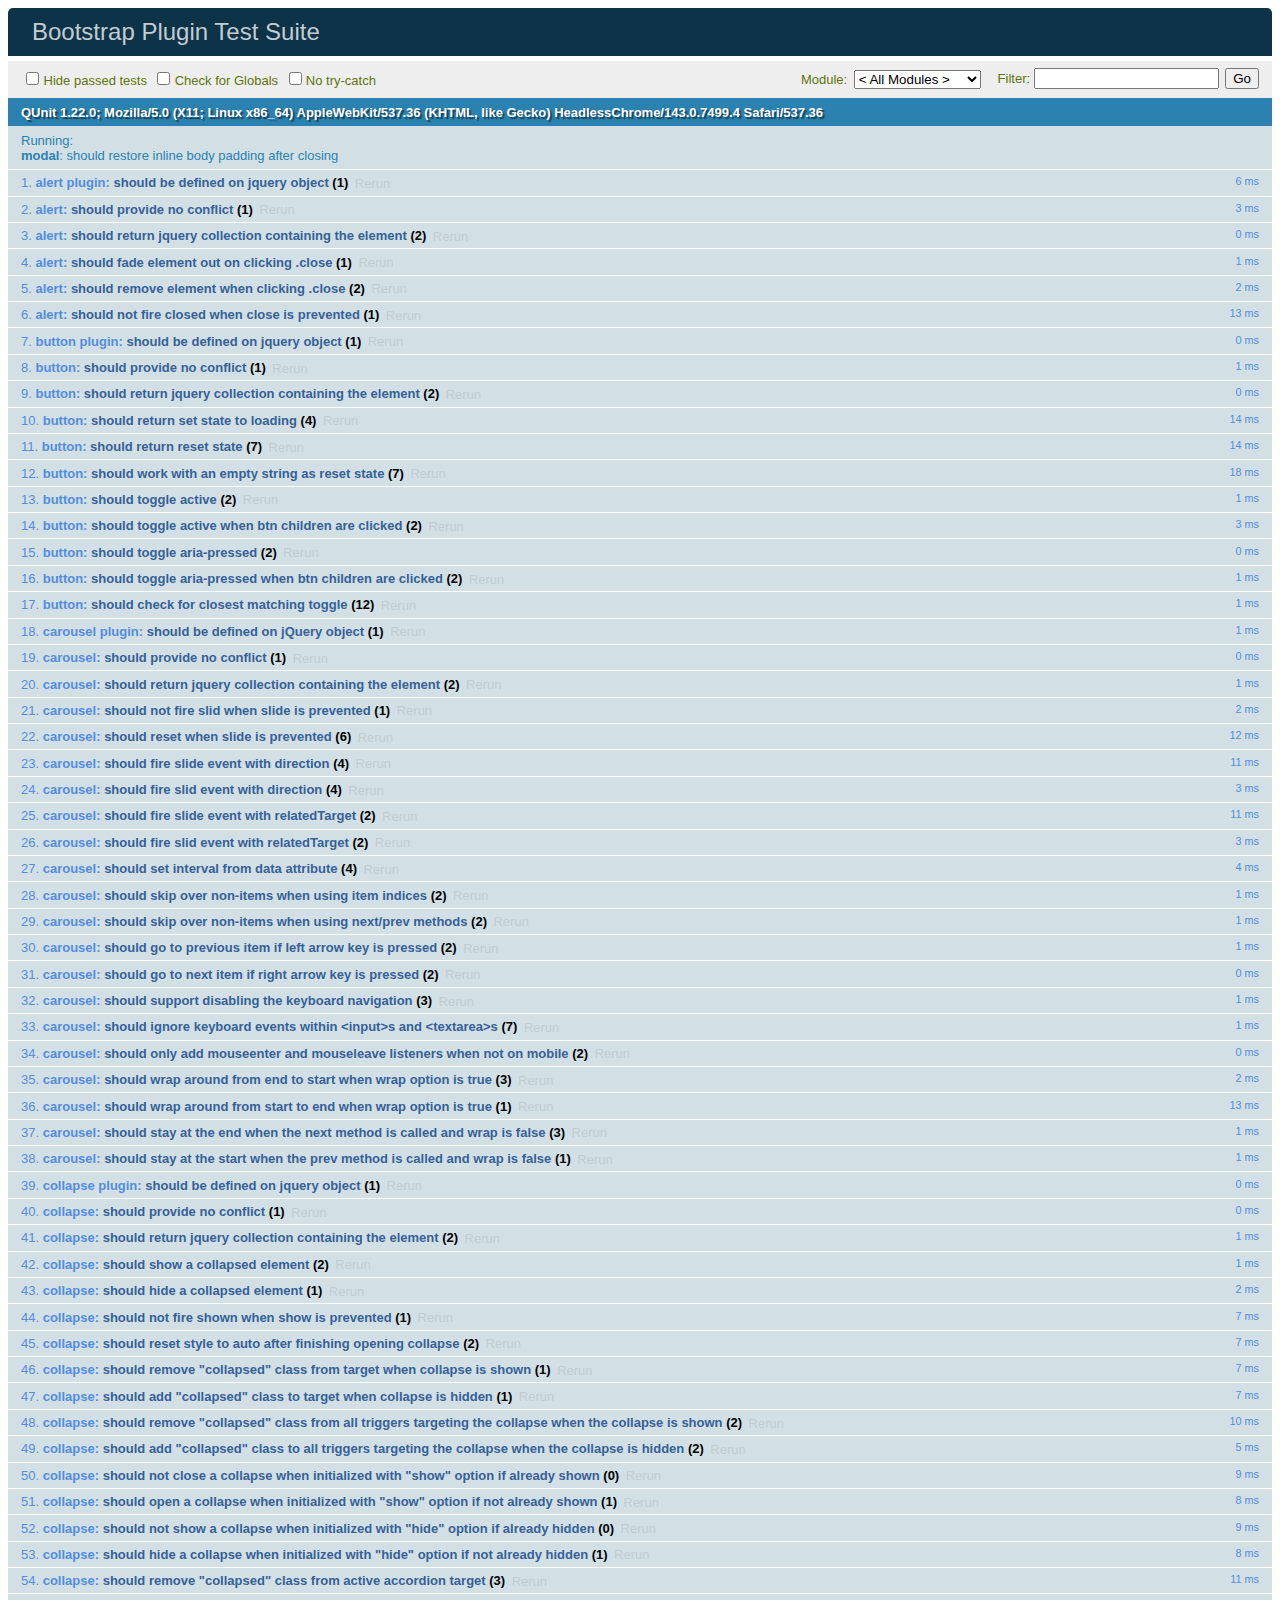
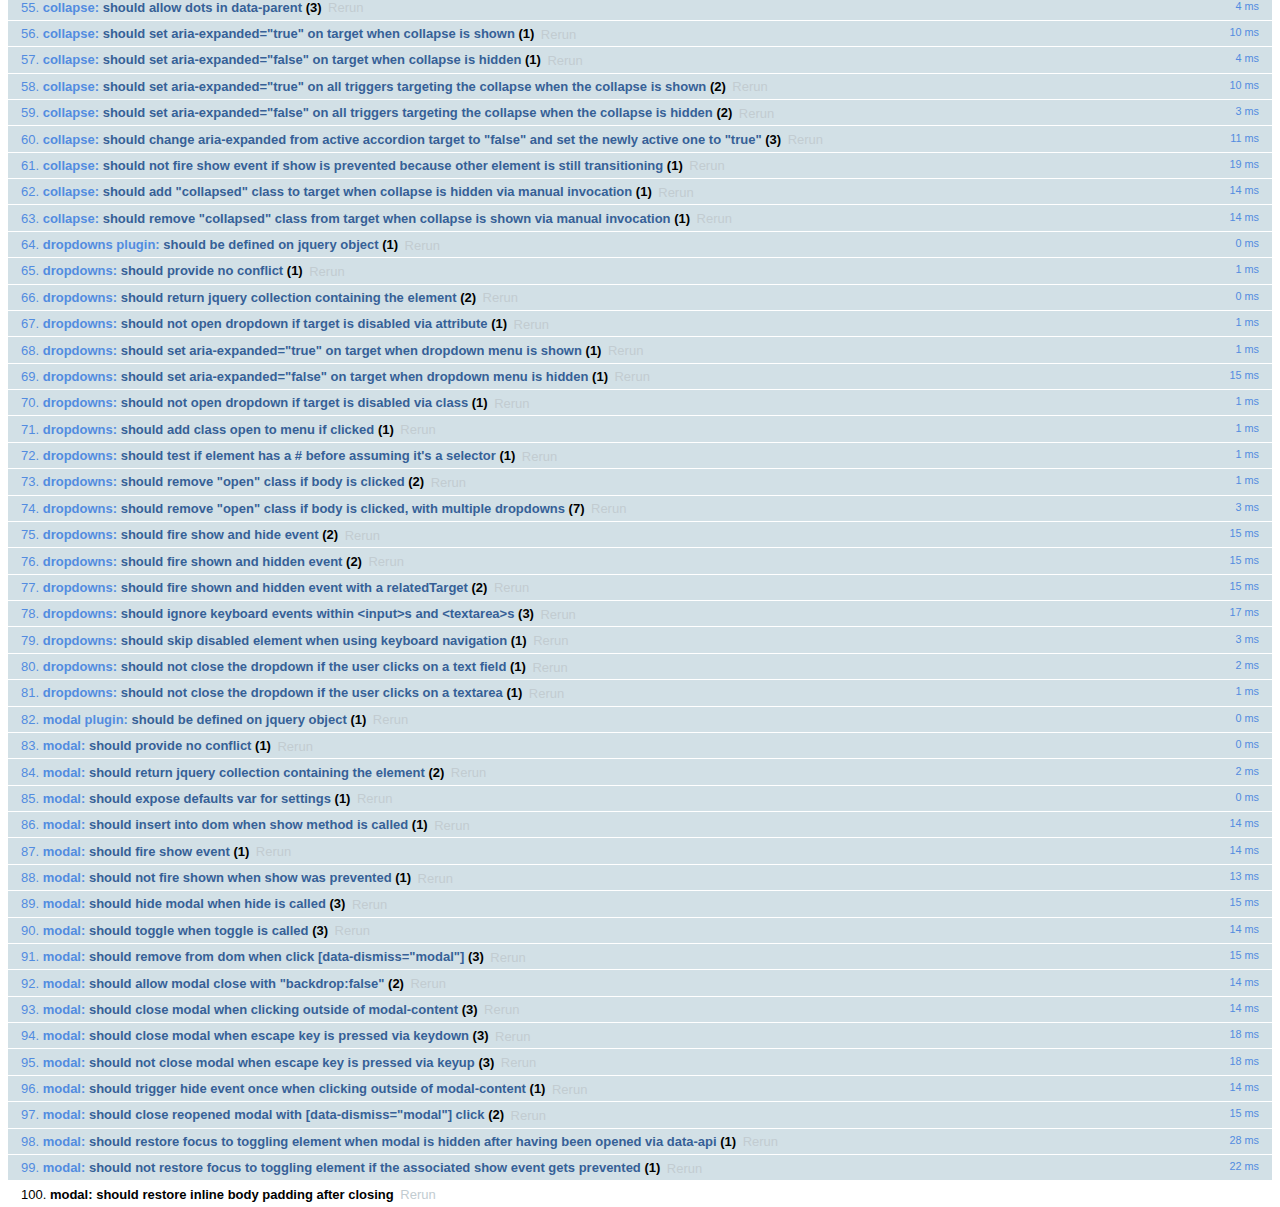
<file: root/bootstrap_2/js/tests/index.html>
<!DOCTYPE html>
<html>
  <head>
    <meta charset="utf-8">
    <title>Bootstrap Plugin Test Suite</title>
    <meta name="viewport" content="width=device-width, initial-scale=1">

    <!-- jQuery -->
    <script src="vendor/jquery.min.js"></script>
    <script>
      // Disable jQuery event aliases to ensure we don't accidentally use any of them
      (function () {
        var eventAliases = [
          'blur',
          'focus',
          'focusin',
          'focusout',
          'load',
          'resize',
          'scroll',
          'unload',
          'click',
          'dblclick',
          'mousedown',
          'mouseup',
          'mousemove',
          'mouseover',
          'mouseout',
          'mouseenter',
          'mouseleave',
          'change',
          'select',
          'submit',
          'keydown',
          'keypress',
          'keyup',
          'error',
          'contextmenu',
          'hover',
          'bind',
          'unbind',
          'delegate',
          'undelegate'
        ]
        for (var i = 0; i < eventAliases.length; i++) {
          var eventAlias = eventAliases[i]
          $.fn[eventAlias] = function () {
            throw new Error('Using the ".' + eventAlias + '()" method is not allowed, so that Bootstrap can be compatible with custom jQuery builds which exclude the "event aliases" module that defines said method. See https://github.com/twbs/bootstrap/blob/master/CONTRIBUTING.md#js')
          }
        }
      })()
    </script>

    <!-- QUnit -->
    <link rel="stylesheet" href="vendor/qunit.css" media="screen">
    <script src="vendor/qunit.js"></script>
    <script>
      // See https://github.com/axemclion/grunt-saucelabs#test-result-details-with-qunit
      var log = []
      // Require assert.expect in each test
      QUnit.config.requireExpects = true
      QUnit.done(function (testResults) {
        var tests = []
        for (var i = 0, len = log.length; i < len; i++) {
          var details = log[i]
          tests.push({
            name: details.name,
            result: details.result,
            expected: details.expected,
            actual: details.actual,
            source: details.source
          })
        }
        testResults.tests = tests

        window.global_test_results = testResults
      })

      QUnit.testStart(function (testDetails) {
        $(window).scrollTop(0)
        QUnit.log(function (details) {
          if (!details.result) {
            details.name = testDetails.name
            log.push(details)
          }
        })
      })

      // Cleanup
      QUnit.testDone(function () {
        $('#qunit-fixture').empty()
        $('#modal-test, .modal-backdrop').remove()
      })

      // Display fixture on-screen on iOS to avoid false positives
      if (/iPhone|iPad|iPod/.test(navigator.userAgent)) {
        QUnit.begin(function() {
          $('#qunit-fixture').css({ top: 0, left: 0 })
        })

        QUnit.done(function () {
          $('#qunit-fixture').css({ top: '', left: '' })
        })
      }

      // Disable deprecated global QUnit method aliases in preparation for QUnit v2
      (function () {
        var methodNames = [
          'async',
          'asyncTest',
          'deepEqual',
          'equal',
          'expect',
          'module',
          'notDeepEqual',
          'notEqual',
          'notPropEqual',
          'notStrictEqual',
          'ok',
          'propEqual',
          'push',
          'start',
          'stop',
          'strictEqual',
          'test',
          'throws'
        ];
        for (var i = 0; i < methodNames.length; i++) {
          var methodName = methodNames[i];
          window[methodName] = undefined;
        }
      })();
    </script>

    <!-- Plugin sources -->
    <script>$.support.transition = false</script>
    <script src="../../js/alert.js"></script>
    <script src="../../js/button.js"></script>
    <script src="../../js/carousel.js"></script>
    <script src="../../js/collapse.js"></script>
    <script src="../../js/dropdown.js"></script>
    <script src="../../js/modal.js"></script>
    <script src="../../js/scrollspy.js"></script>
    <script src="../../js/tab.js"></script>
    <script src="../../js/tooltip.js"></script>
    <script src="../../js/popover.js"></script>
    <script src="../../js/affix.js"></script>

    <!-- Unit tests -->
    <script src="unit/alert.js"></script>
    <script src="unit/button.js"></script>
    <script src="unit/carousel.js"></script>
    <script src="unit/collapse.js"></script>
    <script src="unit/dropdown.js"></script>
    <script src="unit/modal.js"></script>
    <script src="unit/scrollspy.js"></script>
    <script src="unit/tab.js"></script>
    <script src="unit/tooltip.js"></script>
    <script src="unit/popover.js"></script>
    <script src="unit/affix.js"></script>

  </head>
  <body>
    <div id="qunit-container">
      <div id="qunit"></div>
      <div id="qunit-fixture"></div>
    </div>
  </body>
</html>
</file>
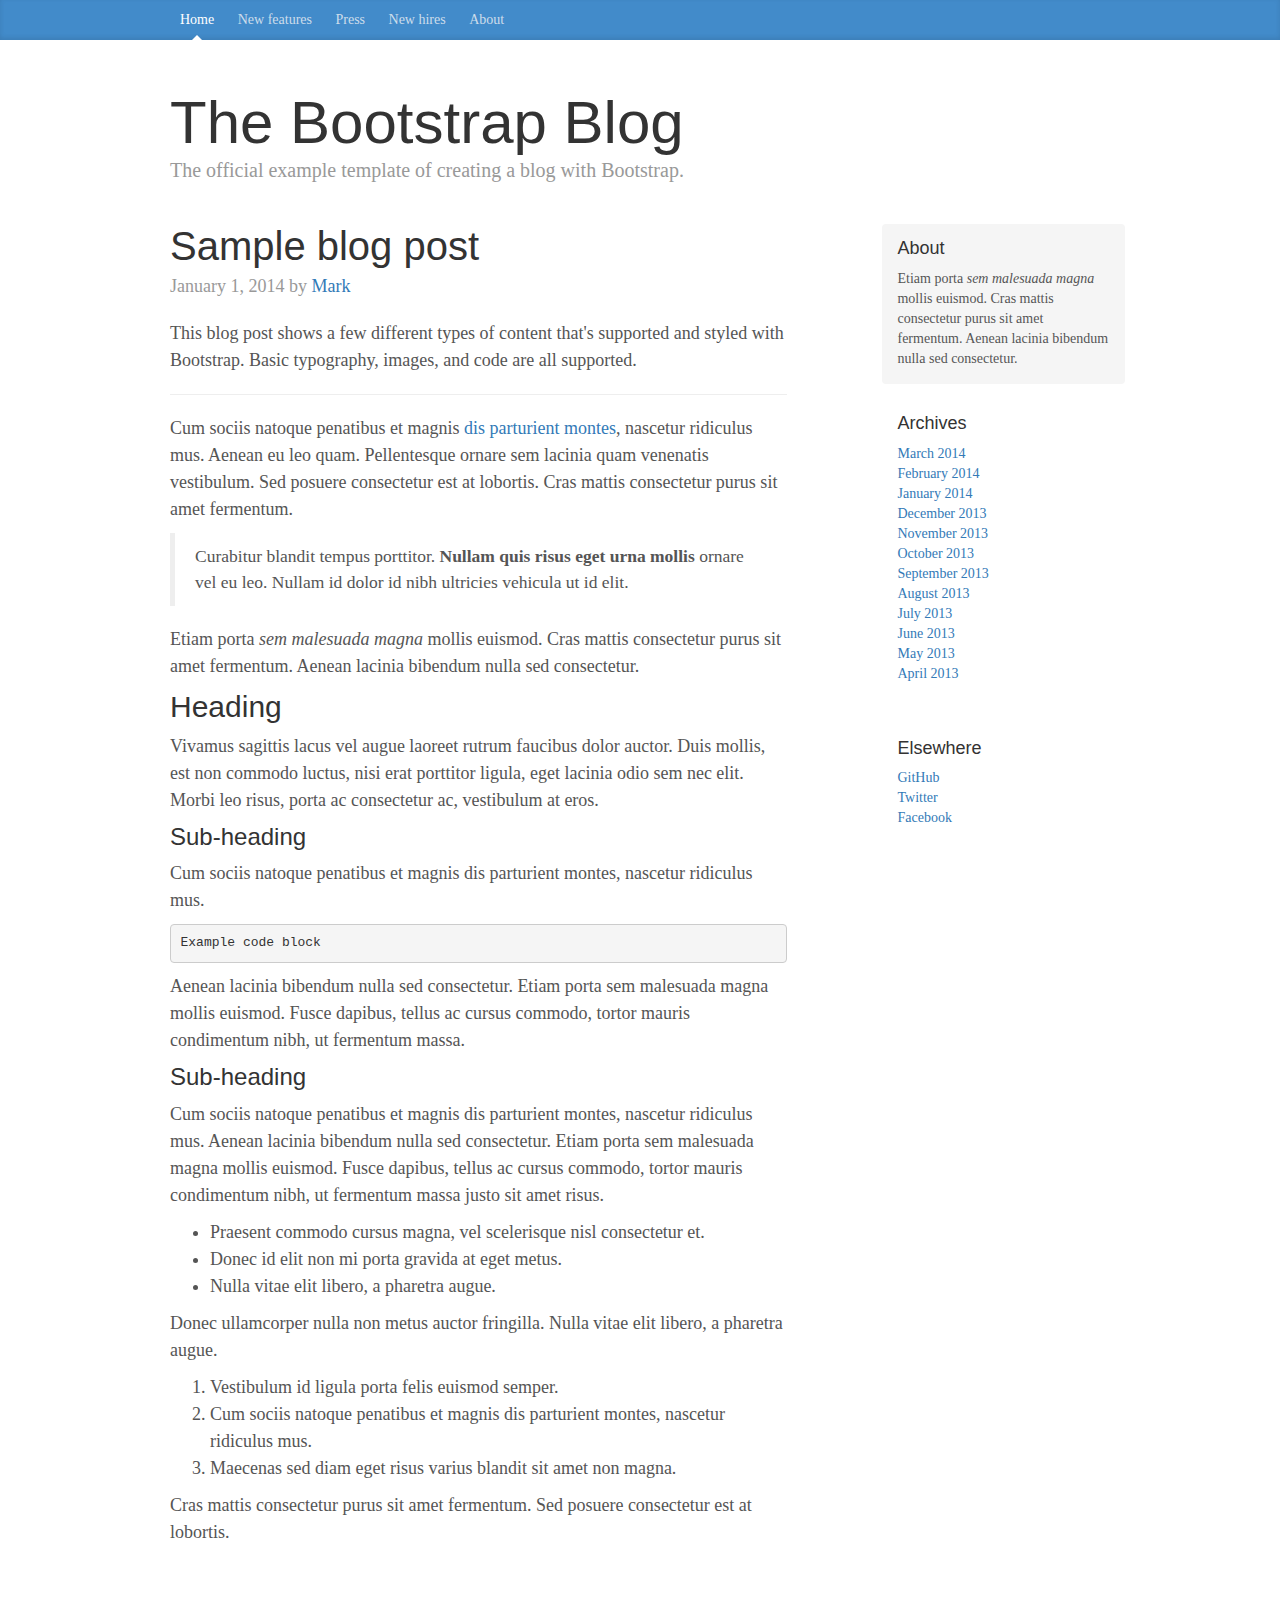
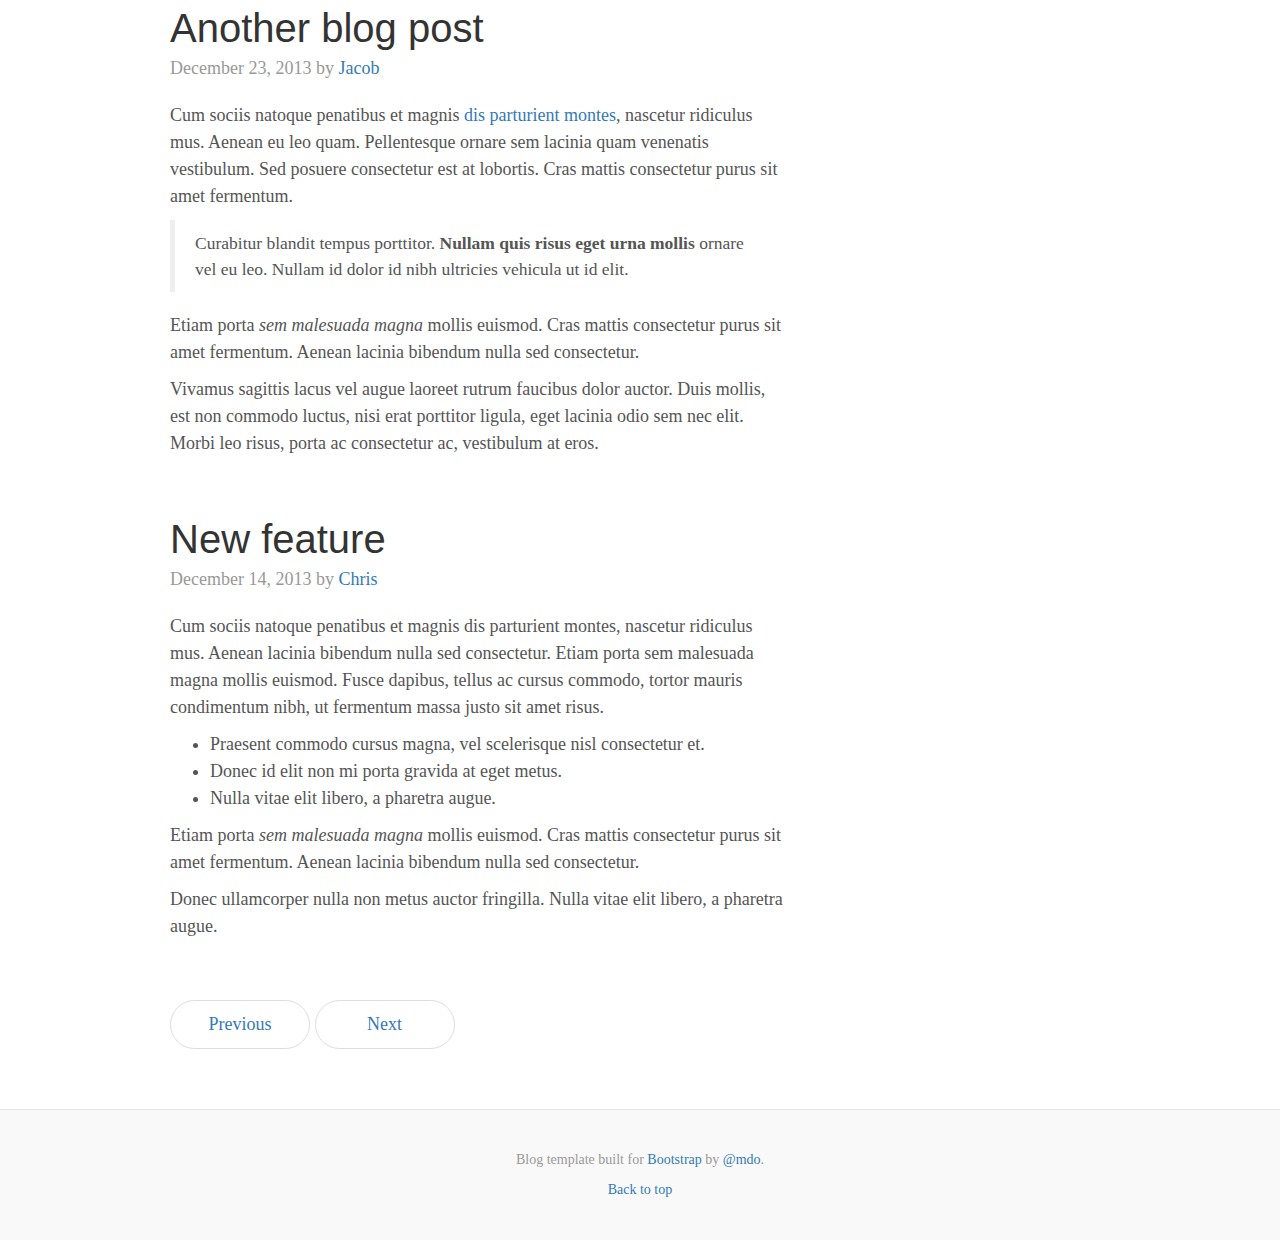
<file: root/bootstrap_2/docs/examples/blog/index.html>
<!DOCTYPE html>
<html lang="en">
  <head>
    <meta charset="utf-8">
    <meta http-equiv="X-UA-Compatible" content="IE=edge">
    <meta name="viewport" content="width=device-width, initial-scale=1">
    <!-- The above 3 meta tags *must* come first in the head; any other head content must come *after* these tags -->
    <meta name="description" content="">
    <meta name="author" content="">
    <link rel="icon" href="../../favicon.ico">

    <title>Blog Template for Bootstrap</title>

    <!-- Bootstrap core CSS -->
    <link href="../../dist/css/bootstrap.min.css" rel="stylesheet">

    <!-- IE10 viewport hack for Surface/desktop Windows 8 bug -->
    <link href="../../assets/css/ie10-viewport-bug-workaround.css" rel="stylesheet">

    <!-- Custom styles for this template -->
    <link href="blog.css" rel="stylesheet">

    <!-- Just for debugging purposes. Don't actually copy these 2 lines! -->
    <!--[if lt IE 9]><script src="../../assets/js/ie8-responsive-file-warning.js"></script><![endif]-->
    <script src="../../assets/js/ie-emulation-modes-warning.js"></script>

    <!-- HTML5 shim and Respond.js for IE8 support of HTML5 elements and media queries -->
    <!--[if lt IE 9]>
      <script src="https://oss.maxcdn.com/html5shiv/3.7.3/html5shiv.min.js"></script>
      <script src="https://oss.maxcdn.com/respond/1.4.2/respond.min.js"></script>
    <![endif]-->
  </head>

  <body>

    <div class="blog-masthead">
      <div class="container">
        <nav class="blog-nav">
          <a class="blog-nav-item active" href="#">Home</a>
          <a class="blog-nav-item" href="#">New features</a>
          <a class="blog-nav-item" href="#">Press</a>
          <a class="blog-nav-item" href="#">New hires</a>
          <a class="blog-nav-item" href="#">About</a>
        </nav>
      </div>
    </div>

    <div class="container">

      <div class="blog-header">
        <h1 class="blog-title">The Bootstrap Blog</h1>
        <p class="lead blog-description">The official example template of creating a blog with Bootstrap.</p>
      </div>

      <div class="row">

        <div class="col-sm-8 blog-main">

          <div class="blog-post">
            <h2 class="blog-post-title">Sample blog post</h2>
            <p class="blog-post-meta">January 1, 2014 by <a href="#">Mark</a></p>

            <p>This blog post shows a few different types of content that's supported and styled with Bootstrap. Basic typography, images, and code are all supported.</p>
            <hr>
            <p>Cum sociis natoque penatibus et magnis <a href="#">dis parturient montes</a>, nascetur ridiculus mus. Aenean eu leo quam. Pellentesque ornare sem lacinia quam venenatis vestibulum. Sed posuere consectetur est at lobortis. Cras mattis consectetur purus sit amet fermentum.</p>
            <blockquote>
              <p>Curabitur blandit tempus porttitor. <strong>Nullam quis risus eget urna mollis</strong> ornare vel eu leo. Nullam id dolor id nibh ultricies vehicula ut id elit.</p>
            </blockquote>
            <p>Etiam porta <em>sem malesuada magna</em> mollis euismod. Cras mattis consectetur purus sit amet fermentum. Aenean lacinia bibendum nulla sed consectetur.</p>
            <h2>Heading</h2>
            <p>Vivamus sagittis lacus vel augue laoreet rutrum faucibus dolor auctor. Duis mollis, est non commodo luctus, nisi erat porttitor ligula, eget lacinia odio sem nec elit. Morbi leo risus, porta ac consectetur ac, vestibulum at eros.</p>
            <h3>Sub-heading</h3>
            <p>Cum sociis natoque penatibus et magnis dis parturient montes, nascetur ridiculus mus.</p>
            <pre><code>Example code block</code></pre>
            <p>Aenean lacinia bibendum nulla sed consectetur. Etiam porta sem malesuada magna mollis euismod. Fusce dapibus, tellus ac cursus commodo, tortor mauris condimentum nibh, ut fermentum massa.</p>
            <h3>Sub-heading</h3>
            <p>Cum sociis natoque penatibus et magnis dis parturient montes, nascetur ridiculus mus. Aenean lacinia bibendum nulla sed consectetur. Etiam porta sem malesuada magna mollis euismod. Fusce dapibus, tellus ac cursus commodo, tortor mauris condimentum nibh, ut fermentum massa justo sit amet risus.</p>
            <ul>
              <li>Praesent commodo cursus magna, vel scelerisque nisl consectetur et.</li>
              <li>Donec id elit non mi porta gravida at eget metus.</li>
              <li>Nulla vitae elit libero, a pharetra augue.</li>
            </ul>
            <p>Donec ullamcorper nulla non metus auctor fringilla. Nulla vitae elit libero, a pharetra augue.</p>
            <ol>
              <li>Vestibulum id ligula porta felis euismod semper.</li>
              <li>Cum sociis natoque penatibus et magnis dis parturient montes, nascetur ridiculus mus.</li>
              <li>Maecenas sed diam eget risus varius blandit sit amet non magna.</li>
            </ol>
            <p>Cras mattis consectetur purus sit amet fermentum. Sed posuere consectetur est at lobortis.</p>
          </div><!-- /.blog-post -->

          <div class="blog-post">
            <h2 class="blog-post-title">Another blog post</h2>
            <p class="blog-post-meta">December 23, 2013 by <a href="#">Jacob</a></p>

            <p>Cum sociis natoque penatibus et magnis <a href="#">dis parturient montes</a>, nascetur ridiculus mus. Aenean eu leo quam. Pellentesque ornare sem lacinia quam venenatis vestibulum. Sed posuere consectetur est at lobortis. Cras mattis consectetur purus sit amet fermentum.</p>
            <blockquote>
              <p>Curabitur blandit tempus porttitor. <strong>Nullam quis risus eget urna mollis</strong> ornare vel eu leo. Nullam id dolor id nibh ultricies vehicula ut id elit.</p>
            </blockquote>
            <p>Etiam porta <em>sem malesuada magna</em> mollis euismod. Cras mattis consectetur purus sit amet fermentum. Aenean lacinia bibendum nulla sed consectetur.</p>
            <p>Vivamus sagittis lacus vel augue laoreet rutrum faucibus dolor auctor. Duis mollis, est non commodo luctus, nisi erat porttitor ligula, eget lacinia odio sem nec elit. Morbi leo risus, porta ac consectetur ac, vestibulum at eros.</p>
          </div><!-- /.blog-post -->

          <div class="blog-post">
            <h2 class="blog-post-title">New feature</h2>
            <p class="blog-post-meta">December 14, 2013 by <a href="#">Chris</a></p>

            <p>Cum sociis natoque penatibus et magnis dis parturient montes, nascetur ridiculus mus. Aenean lacinia bibendum nulla sed consectetur. Etiam porta sem malesuada magna mollis euismod. Fusce dapibus, tellus ac cursus commodo, tortor mauris condimentum nibh, ut fermentum massa justo sit amet risus.</p>
            <ul>
              <li>Praesent commodo cursus magna, vel scelerisque nisl consectetur et.</li>
              <li>Donec id elit non mi porta gravida at eget metus.</li>
              <li>Nulla vitae elit libero, a pharetra augue.</li>
            </ul>
            <p>Etiam porta <em>sem malesuada magna</em> mollis euismod. Cras mattis consectetur purus sit amet fermentum. Aenean lacinia bibendum nulla sed consectetur.</p>
            <p>Donec ullamcorper nulla non metus auctor fringilla. Nulla vitae elit libero, a pharetra augue.</p>
          </div><!-- /.blog-post -->

          <nav>
            <ul class="pager">
              <li><a href="#">Previous</a></li>
              <li><a href="#">Next</a></li>
            </ul>
          </nav>

        </div><!-- /.blog-main -->

        <div class="col-sm-3 col-sm-offset-1 blog-sidebar">
          <div class="sidebar-module sidebar-module-inset">
            <h4>About</h4>
            <p>Etiam porta <em>sem malesuada magna</em> mollis euismod. Cras mattis consectetur purus sit amet fermentum. Aenean lacinia bibendum nulla sed consectetur.</p>
          </div>
          <div class="sidebar-module">
            <h4>Archives</h4>
            <ol class="list-unstyled">
              <li><a href="#">March 2014</a></li>
              <li><a href="#">February 2014</a></li>
              <li><a href="#">January 2014</a></li>
              <li><a href="#">December 2013</a></li>
              <li><a href="#">November 2013</a></li>
              <li><a href="#">October 2013</a></li>
              <li><a href="#">September 2013</a></li>
              <li><a href="#">August 2013</a></li>
              <li><a href="#">July 2013</a></li>
              <li><a href="#">June 2013</a></li>
              <li><a href="#">May 2013</a></li>
              <li><a href="#">April 2013</a></li>
            </ol>
          </div>
          <div class="sidebar-module">
            <h4>Elsewhere</h4>
            <ol class="list-unstyled">
              <li><a href="#">GitHub</a></li>
              <li><a href="#">Twitter</a></li>
              <li><a href="#">Facebook</a></li>
            </ol>
          </div>
        </div><!-- /.blog-sidebar -->

      </div><!-- /.row -->

    </div><!-- /.container -->

    <footer class="blog-footer">
      <p>Blog template built for <a href="http://getbootstrap.com">Bootstrap</a> by <a href="https://twitter.com/mdo">@mdo</a>.</p>
      <p>
        <a href="#">Back to top</a>
      </p>
    </footer>


    <!-- Bootstrap core JavaScript
    ================================================== -->
    <!-- Placed at the end of the document so the pages load faster -->
    <script src="https://ajax.googleapis.com/ajax/libs/jquery/1.12.4/jquery.min.js"></script>
    <script>window.jQuery || document.write('<script src="../../assets/js/vendor/jquery.min.js"><\/script>')</script>
    <script src="../../dist/js/bootstrap.min.js"></script>
    <!-- IE10 viewport hack for Surface/desktop Windows 8 bug -->
    <script src="../../assets/js/ie10-viewport-bug-workaround.js"></script>
  </body>
</html>
</file>
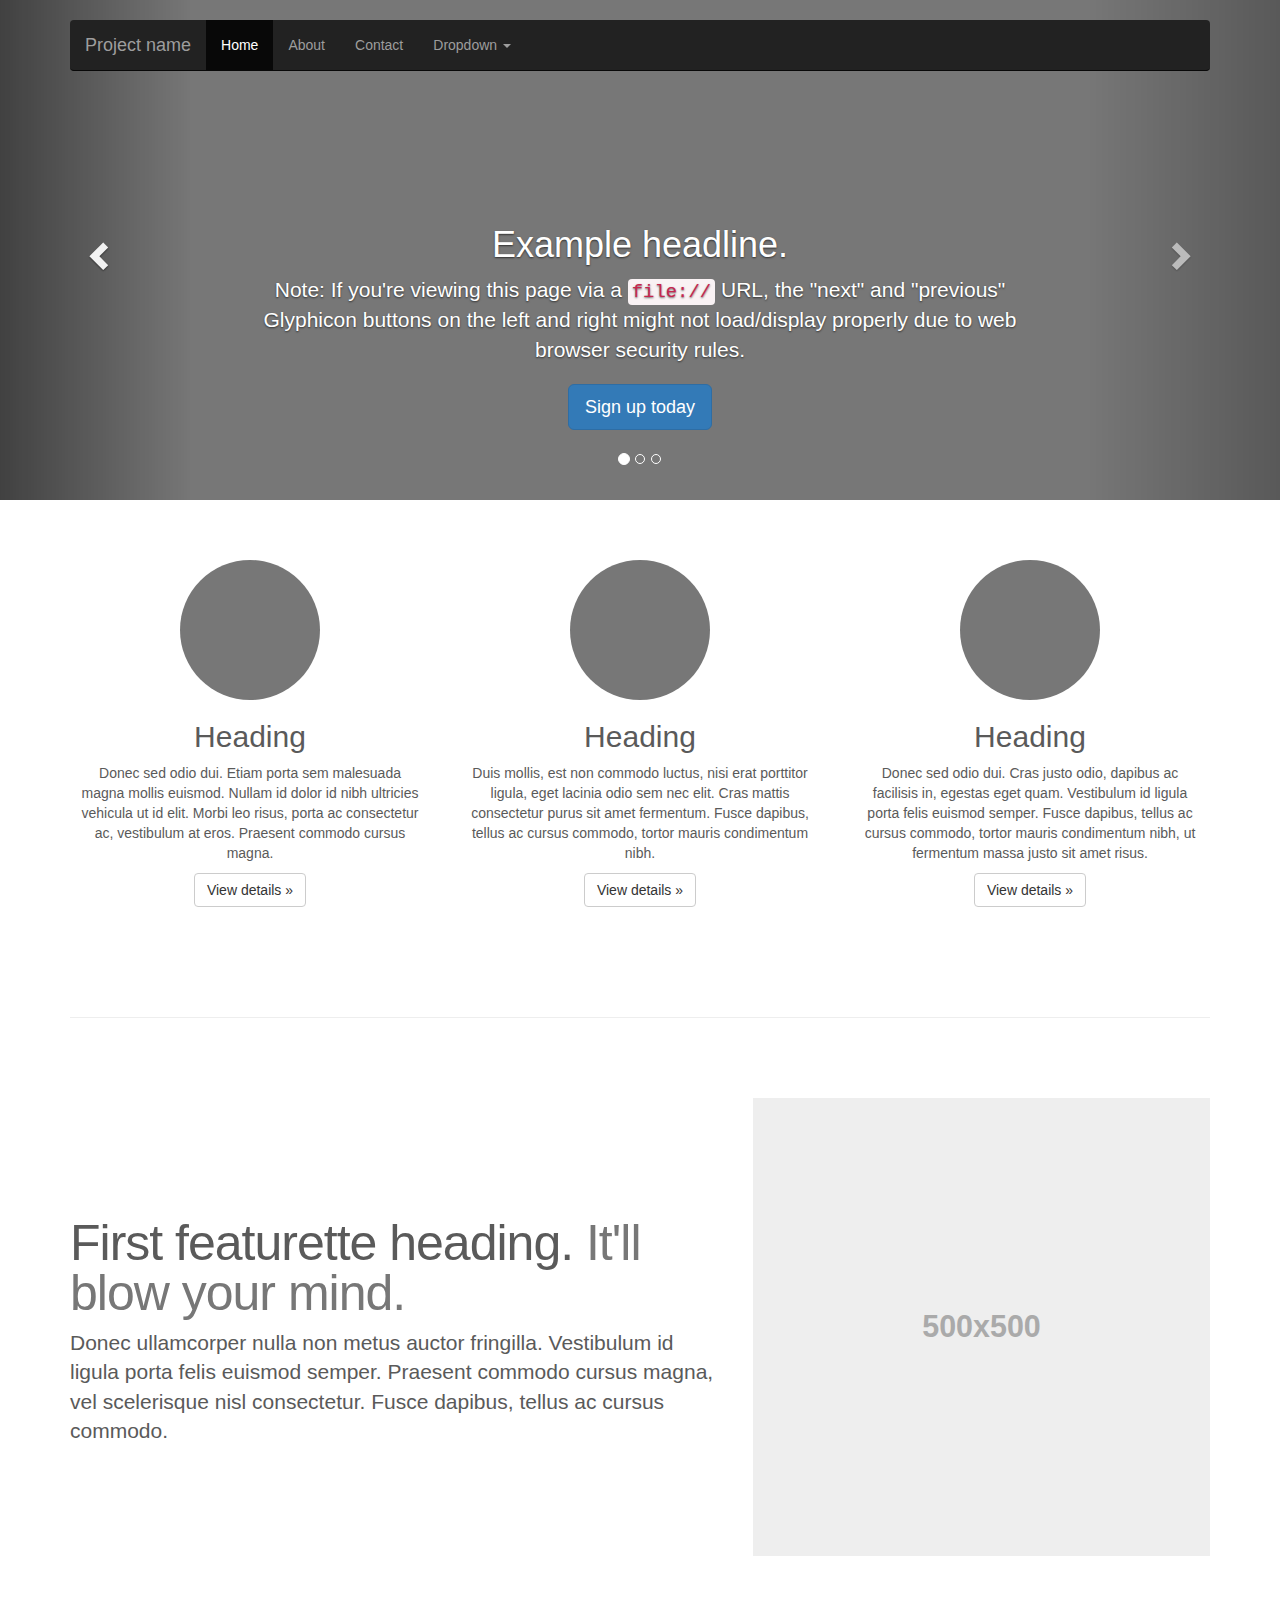
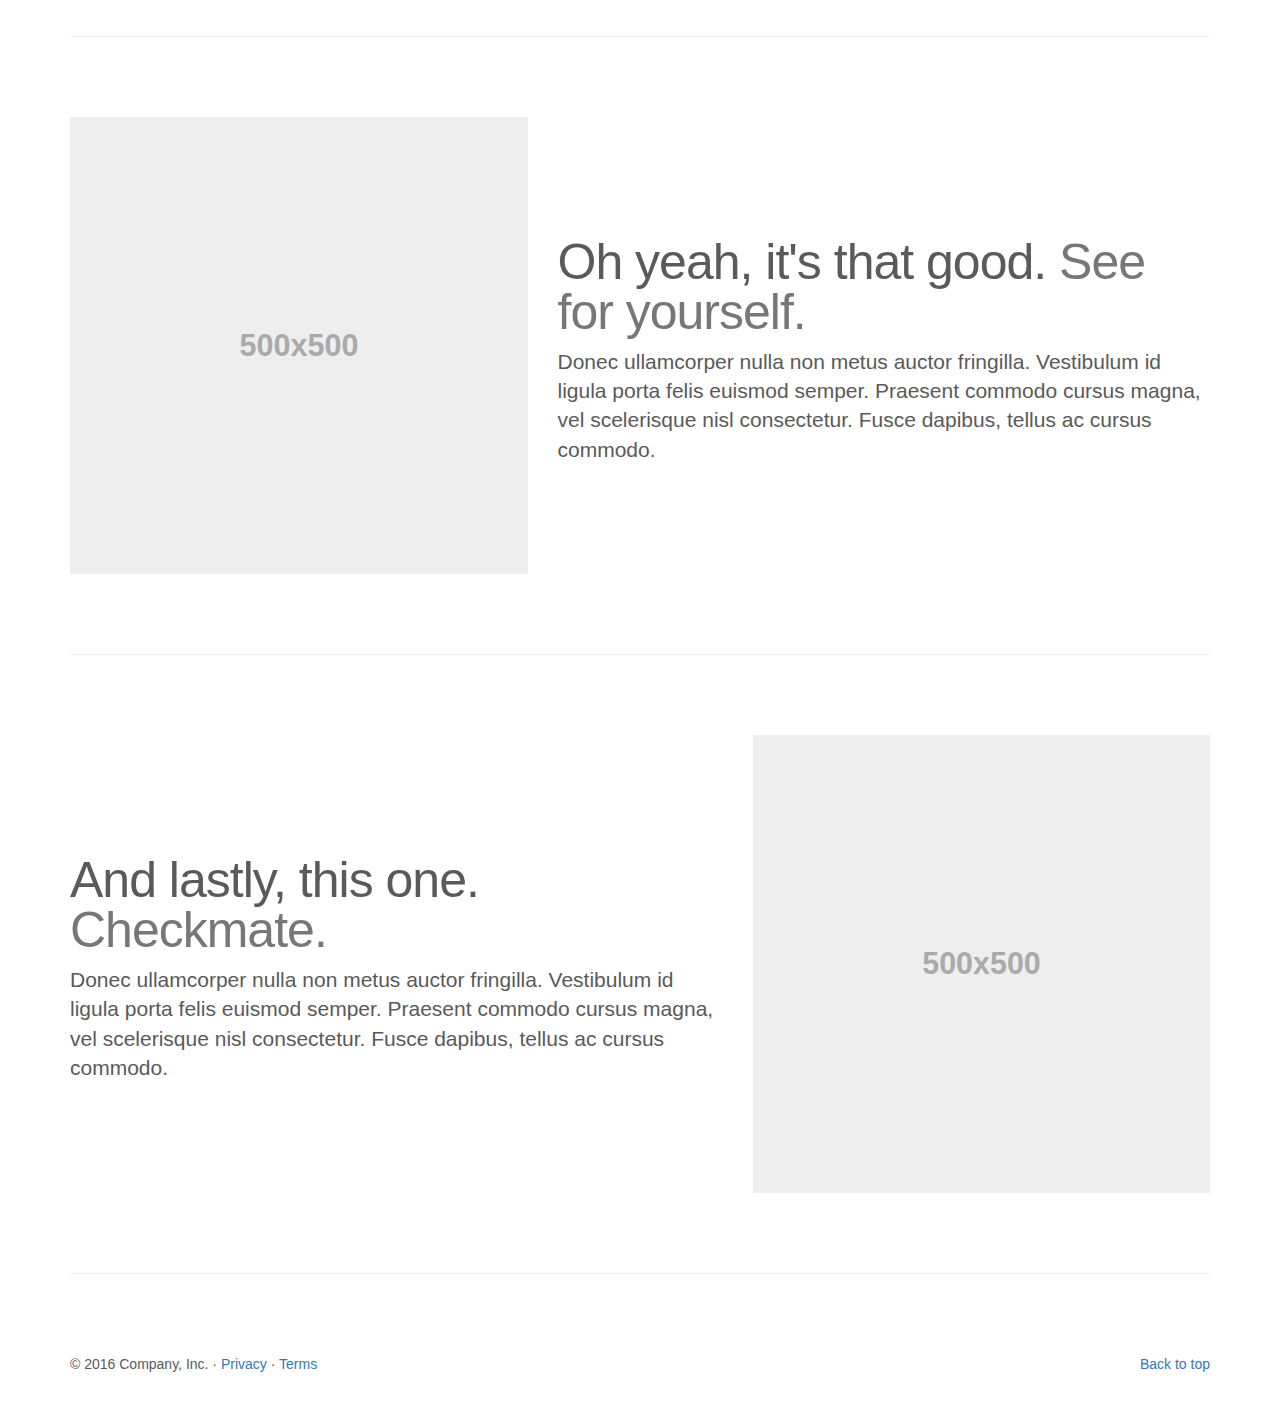
<file: root/bootstrap_2/docs/examples/carousel/index.html>
<!DOCTYPE html>
<html lang="en">
  <head>
    <meta charset="utf-8">
    <meta http-equiv="X-UA-Compatible" content="IE=edge">
    <meta name="viewport" content="width=device-width, initial-scale=1">
    <!-- The above 3 meta tags *must* come first in the head; any other head content must come *after* these tags -->
    <meta name="description" content="">
    <meta name="author" content="">
    <link rel="icon" href="../../favicon.ico">

    <title>Carousel Template for Bootstrap</title>

    <!-- Bootstrap core CSS -->
    <link href="../../dist/css/bootstrap.min.css" rel="stylesheet">

    <!-- IE10 viewport hack for Surface/desktop Windows 8 bug -->
    <link href="../../assets/css/ie10-viewport-bug-workaround.css" rel="stylesheet">

    <!-- Just for debugging purposes. Don't actually copy these 2 lines! -->
    <!--[if lt IE 9]><script src="../../assets/js/ie8-responsive-file-warning.js"></script><![endif]-->
    <script src="../../assets/js/ie-emulation-modes-warning.js"></script>

    <!-- HTML5 shim and Respond.js for IE8 support of HTML5 elements and media queries -->
    <!--[if lt IE 9]>
      <script src="https://oss.maxcdn.com/html5shiv/3.7.3/html5shiv.min.js"></script>
      <script src="https://oss.maxcdn.com/respond/1.4.2/respond.min.js"></script>
    <![endif]-->

    <!-- Custom styles for this template -->
    <link href="carousel.css" rel="stylesheet">
  </head>
<!-- NAVBAR
================================================== -->
  <body>
    <div class="navbar-wrapper">
      <div class="container">

        <nav class="navbar navbar-inverse navbar-static-top">
          <div class="container">
            <div class="navbar-header">
              <button type="button" class="navbar-toggle collapsed" data-toggle="collapse" data-target="#navbar" aria-expanded="false" aria-controls="navbar">
                <span class="sr-only">Toggle navigation</span>
                <span class="icon-bar"></span>
                <span class="icon-bar"></span>
                <span class="icon-bar"></span>
              </button>
              <a class="navbar-brand" href="#">Project name</a>
            </div>
            <div id="navbar" class="navbar-collapse collapse">
              <ul class="nav navbar-nav">
                <li class="active"><a href="#">Home</a></li>
                <li><a href="#about">About</a></li>
                <li><a href="#contact">Contact</a></li>
                <li class="dropdown">
                  <a href="#" class="dropdown-toggle" data-toggle="dropdown" role="button" aria-haspopup="true" aria-expanded="false">Dropdown <span class="caret"></span></a>
                  <ul class="dropdown-menu">
                    <li><a href="#">Action</a></li>
                    <li><a href="#">Another action</a></li>
                    <li><a href="#">Something else here</a></li>
                    <li role="separator" class="divider"></li>
                    <li class="dropdown-header">Nav header</li>
                    <li><a href="#">Separated link</a></li>
                    <li><a href="#">One more separated link</a></li>
                  </ul>
                </li>
              </ul>
            </div>
          </div>
        </nav>

      </div>
    </div>


    <!-- Carousel
    ================================================== -->
    <div id="myCarousel" class="carousel slide" data-ride="carousel">
      <!-- Indicators -->
      <ol class="carousel-indicators">
        <li data-target="#myCarousel" data-slide-to="0" class="active"></li>
        <li data-target="#myCarousel" data-slide-to="1"></li>
        <li data-target="#myCarousel" data-slide-to="2"></li>
      </ol>
      <div class="carousel-inner" role="listbox">
        <div class="item active">
          <img class="first-slide" src="[data-uri]" alt="First slide">
          <div class="container">
            <div class="carousel-caption">
              <h1>Example headline.</h1>
              <p>Note: If you're viewing this page via a <code>file://</code> URL, the "next" and "previous" Glyphicon buttons on the left and right might not load/display properly due to web browser security rules.</p>
              <p><a class="btn btn-lg btn-primary" href="#" role="button">Sign up today</a></p>
            </div>
          </div>
        </div>
        <div class="item">
          <img class="second-slide" src="[data-uri]" alt="Second slide">
          <div class="container">
            <div class="carousel-caption">
              <h1>Another example headline.</h1>
              <p>Cras justo odio, dapibus ac facilisis in, egestas eget quam. Donec id elit non mi porta gravida at eget metus. Nullam id dolor id nibh ultricies vehicula ut id elit.</p>
              <p><a class="btn btn-lg btn-primary" href="#" role="button">Learn more</a></p>
            </div>
          </div>
        </div>
        <div class="item">
          <img class="third-slide" src="[data-uri]" alt="Third slide">
          <div class="container">
            <div class="carousel-caption">
              <h1>One more for good measure.</h1>
              <p>Cras justo odio, dapibus ac facilisis in, egestas eget quam. Donec id elit non mi porta gravida at eget metus. Nullam id dolor id nibh ultricies vehicula ut id elit.</p>
              <p><a class="btn btn-lg btn-primary" href="#" role="button">Browse gallery</a></p>
            </div>
          </div>
        </div>
      </div>
      <a class="left carousel-control" href="#myCarousel" role="button" data-slide="prev">
        <span class="glyphicon glyphicon-chevron-left" aria-hidden="true"></span>
        <span class="sr-only">Previous</span>
      </a>
      <a class="right carousel-control" href="#myCarousel" role="button" data-slide="next">
        <span class="glyphicon glyphicon-chevron-right" aria-hidden="true"></span>
        <span class="sr-only">Next</span>
      </a>
    </div><!-- /.carousel -->


    <!-- Marketing messaging and featurettes
    ================================================== -->
    <!-- Wrap the rest of the page in another container to center all the content. -->

    <div class="container marketing">

      <!-- Three columns of text below the carousel -->
      <div class="row">
        <div class="col-lg-4">
          <img class="img-circle" src="[data-uri]" alt="Generic placeholder image" width="140" height="140">
          <h2>Heading</h2>
          <p>Donec sed odio dui. Etiam porta sem malesuada magna mollis euismod. Nullam id dolor id nibh ultricies vehicula ut id elit. Morbi leo risus, porta ac consectetur ac, vestibulum at eros. Praesent commodo cursus magna.</p>
          <p><a class="btn btn-default" href="#" role="button">View details &raquo;</a></p>
        </div><!-- /.col-lg-4 -->
        <div class="col-lg-4">
          <img class="img-circle" src="[data-uri]" alt="Generic placeholder image" width="140" height="140">
          <h2>Heading</h2>
          <p>Duis mollis, est non commodo luctus, nisi erat porttitor ligula, eget lacinia odio sem nec elit. Cras mattis consectetur purus sit amet fermentum. Fusce dapibus, tellus ac cursus commodo, tortor mauris condimentum nibh.</p>
          <p><a class="btn btn-default" href="#" role="button">View details &raquo;</a></p>
        </div><!-- /.col-lg-4 -->
        <div class="col-lg-4">
          <img class="img-circle" src="[data-uri]" alt="Generic placeholder image" width="140" height="140">
          <h2>Heading</h2>
          <p>Donec sed odio dui. Cras justo odio, dapibus ac facilisis in, egestas eget quam. Vestibulum id ligula porta felis euismod semper. Fusce dapibus, tellus ac cursus commodo, tortor mauris condimentum nibh, ut fermentum massa justo sit amet risus.</p>
          <p><a class="btn btn-default" href="#" role="button">View details &raquo;</a></p>
        </div><!-- /.col-lg-4 -->
      </div><!-- /.row -->


      <!-- START THE FEATURETTES -->

      <hr class="featurette-divider">

      <div class="row featurette">
        <div class="col-md-7">
          <h2 class="featurette-heading">First featurette heading. <span class="text-muted">It'll blow your mind.</span></h2>
          <p class="lead">Donec ullamcorper nulla non metus auctor fringilla. Vestibulum id ligula porta felis euismod semper. Praesent commodo cursus magna, vel scelerisque nisl consectetur. Fusce dapibus, tellus ac cursus commodo.</p>
        </div>
        <div class="col-md-5">
          <img class="featurette-image img-responsive center-block" data-src="holder.js/500x500/auto" alt="Generic placeholder image">
        </div>
      </div>

      <hr class="featurette-divider">

      <div class="row featurette">
        <div class="col-md-7 col-md-push-5">
          <h2 class="featurette-heading">Oh yeah, it's that good. <span class="text-muted">See for yourself.</span></h2>
          <p class="lead">Donec ullamcorper nulla non metus auctor fringilla. Vestibulum id ligula porta felis euismod semper. Praesent commodo cursus magna, vel scelerisque nisl consectetur. Fusce dapibus, tellus ac cursus commodo.</p>
        </div>
        <div class="col-md-5 col-md-pull-7">
          <img class="featurette-image img-responsive center-block" data-src="holder.js/500x500/auto" alt="Generic placeholder image">
        </div>
      </div>

      <hr class="featurette-divider">

      <div class="row featurette">
        <div class="col-md-7">
          <h2 class="featurette-heading">And lastly, this one. <span class="text-muted">Checkmate.</span></h2>
          <p class="lead">Donec ullamcorper nulla non metus auctor fringilla. Vestibulum id ligula porta felis euismod semper. Praesent commodo cursus magna, vel scelerisque nisl consectetur. Fusce dapibus, tellus ac cursus commodo.</p>
        </div>
        <div class="col-md-5">
          <img class="featurette-image img-responsive center-block" data-src="holder.js/500x500/auto" alt="Generic placeholder image">
        </div>
      </div>

      <hr class="featurette-divider">

      <!-- /END THE FEATURETTES -->


      <!-- FOOTER -->
      <footer>
        <p class="pull-right"><a href="#">Back to top</a></p>
        <p>&copy; 2016 Company, Inc. &middot; <a href="#">Privacy</a> &middot; <a href="#">Terms</a></p>
      </footer>

    </div><!-- /.container -->


    <!-- Bootstrap core JavaScript
    ================================================== -->
    <!-- Placed at the end of the document so the pages load faster -->
    <script src="https://ajax.googleapis.com/ajax/libs/jquery/1.12.4/jquery.min.js"></script>
    <script>window.jQuery || document.write('<script src="../../assets/js/vendor/jquery.min.js"><\/script>')</script>
    <script src="../../dist/js/bootstrap.min.js"></script>
    <!-- Just to make our placeholder images work. Don't actually copy the next line! -->
    <script src="../../assets/js/vendor/holder.min.js"></script>
    <!-- IE10 viewport hack for Surface/desktop Windows 8 bug -->
    <script src="../../assets/js/ie10-viewport-bug-workaround.js"></script>
  </body>
</html>
</file>
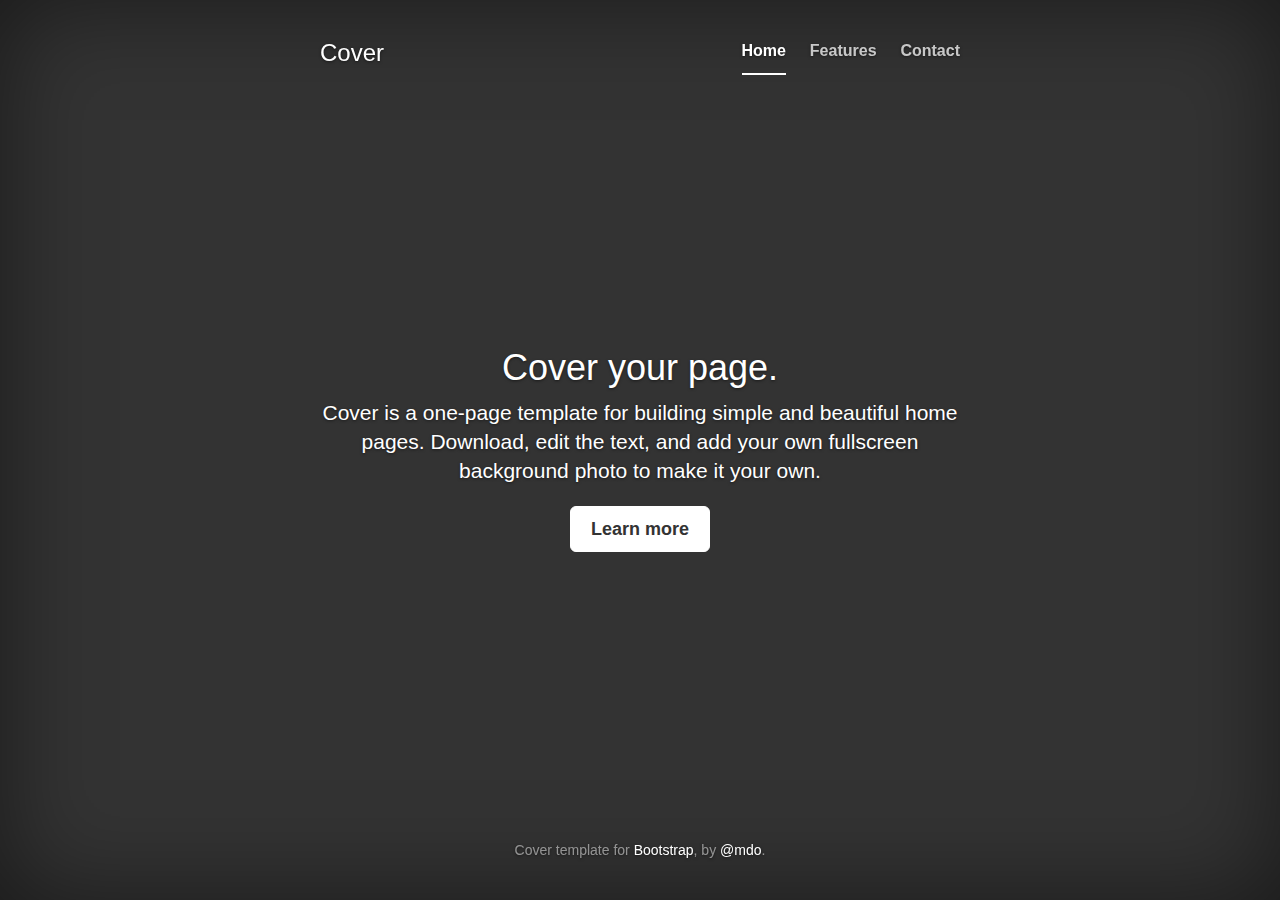
<file: root/bootstrap_2/docs/examples/cover/index.html>
<!DOCTYPE html>
<html lang="en">
  <head>
    <meta charset="utf-8">
    <meta http-equiv="X-UA-Compatible" content="IE=edge">
    <meta name="viewport" content="width=device-width, initial-scale=1">
    <!-- The above 3 meta tags *must* come first in the head; any other head content must come *after* these tags -->
    <meta name="description" content="">
    <meta name="author" content="">
    <link rel="icon" href="../../favicon.ico">

    <title>Cover Template for Bootstrap</title>

    <!-- Bootstrap core CSS -->
    <link href="../../dist/css/bootstrap.min.css" rel="stylesheet">

    <!-- IE10 viewport hack for Surface/desktop Windows 8 bug -->
    <link href="../../assets/css/ie10-viewport-bug-workaround.css" rel="stylesheet">

    <!-- Custom styles for this template -->
    <link href="cover.css" rel="stylesheet">

    <!-- Just for debugging purposes. Don't actually copy these 2 lines! -->
    <!--[if lt IE 9]><script src="../../assets/js/ie8-responsive-file-warning.js"></script><![endif]-->
    <script src="../../assets/js/ie-emulation-modes-warning.js"></script>

    <!-- HTML5 shim and Respond.js for IE8 support of HTML5 elements and media queries -->
    <!--[if lt IE 9]>
      <script src="https://oss.maxcdn.com/html5shiv/3.7.3/html5shiv.min.js"></script>
      <script src="https://oss.maxcdn.com/respond/1.4.2/respond.min.js"></script>
    <![endif]-->
  </head>

  <body>

    <div class="site-wrapper">

      <div class="site-wrapper-inner">

        <div class="cover-container">

          <div class="masthead clearfix">
            <div class="inner">
              <h3 class="masthead-brand">Cover</h3>
              <nav>
                <ul class="nav masthead-nav">
                  <li class="active"><a href="#">Home</a></li>
                  <li><a href="#">Features</a></li>
                  <li><a href="#">Contact</a></li>
                </ul>
              </nav>
            </div>
          </div>

          <div class="inner cover">
            <h1 class="cover-heading">Cover your page.</h1>
            <p class="lead">Cover is a one-page template for building simple and beautiful home pages. Download, edit the text, and add your own fullscreen background photo to make it your own.</p>
            <p class="lead">
              <a href="#" class="btn btn-lg btn-default">Learn more</a>
            </p>
          </div>

          <div class="mastfoot">
            <div class="inner">
              <p>Cover template for <a href="http://getbootstrap.com">Bootstrap</a>, by <a href="https://twitter.com/mdo">@mdo</a>.</p>
            </div>
          </div>

        </div>

      </div>

    </div>

    <!-- Bootstrap core JavaScript
    ================================================== -->
    <!-- Placed at the end of the document so the pages load faster -->
    <script src="https://ajax.googleapis.com/ajax/libs/jquery/1.12.4/jquery.min.js"></script>
    <script>window.jQuery || document.write('<script src="../../assets/js/vendor/jquery.min.js"><\/script>')</script>
    <script src="../../dist/js/bootstrap.min.js"></script>
    <!-- IE10 viewport hack for Surface/desktop Windows 8 bug -->
    <script src="../../assets/js/ie10-viewport-bug-workaround.js"></script>
  </body>
</html>
</file>
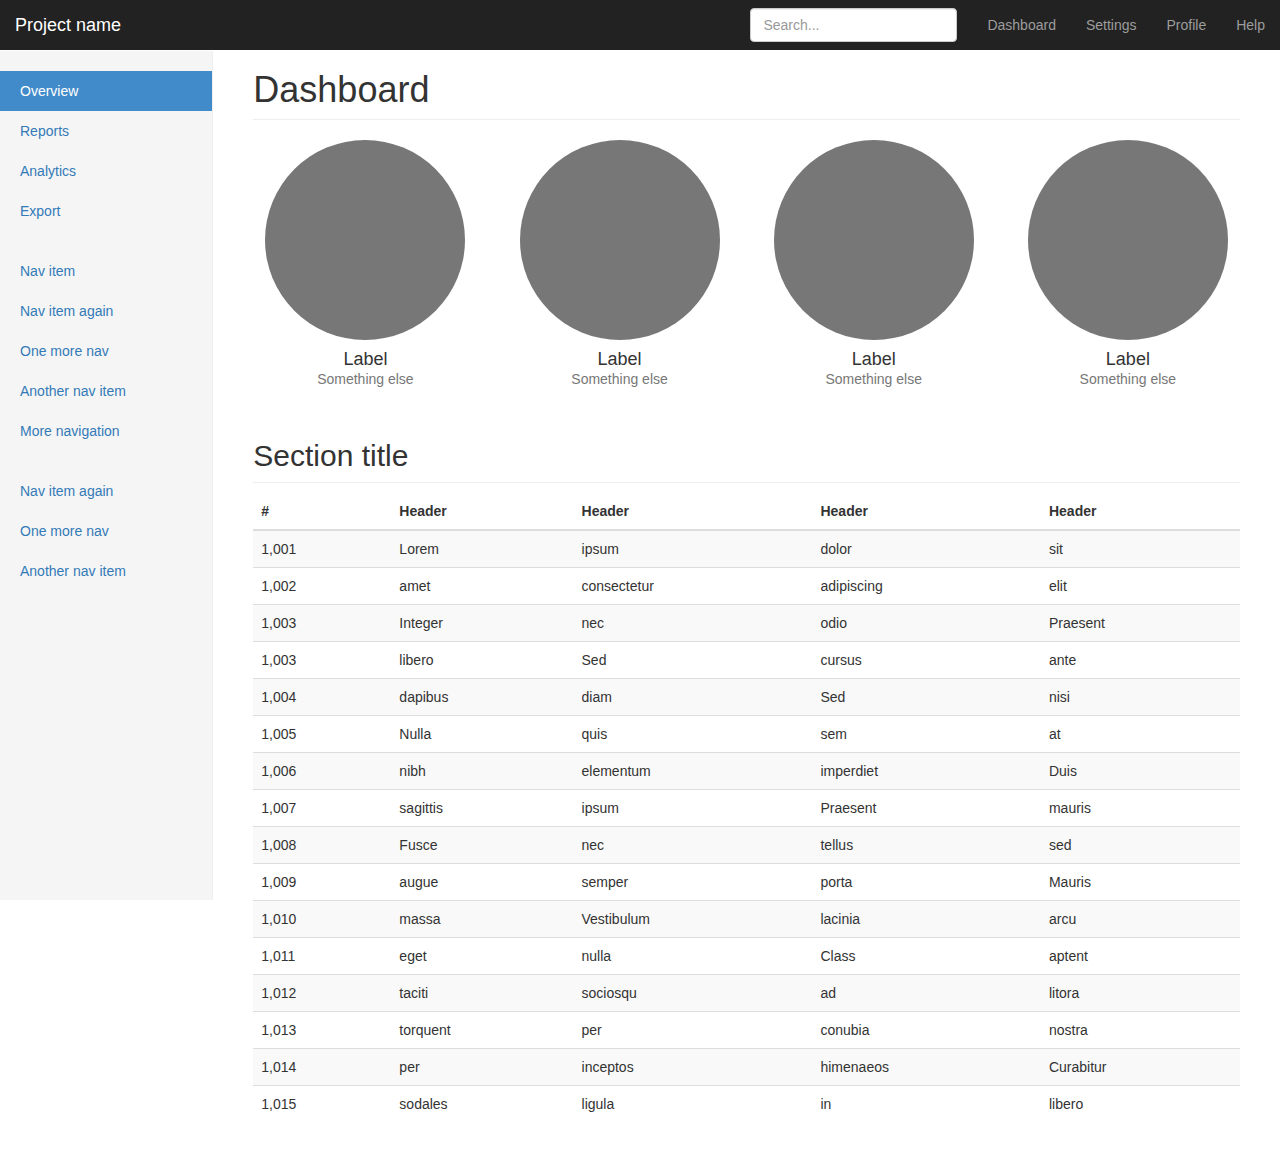
<file: root/bootstrap_2/docs/examples/dashboard/index.html>
<!DOCTYPE html>
<html lang="en">
  <head>
    <meta charset="utf-8">
    <meta http-equiv="X-UA-Compatible" content="IE=edge">
    <meta name="viewport" content="width=device-width, initial-scale=1">
    <!-- The above 3 meta tags *must* come first in the head; any other head content must come *after* these tags -->
    <meta name="description" content="">
    <meta name="author" content="">
    <link rel="icon" href="../../favicon.ico">

    <title>Dashboard Template for Bootstrap</title>

    <!-- Bootstrap core CSS -->
    <link href="../../dist/css/bootstrap.min.css" rel="stylesheet">

    <!-- IE10 viewport hack for Surface/desktop Windows 8 bug -->
    <link href="../../assets/css/ie10-viewport-bug-workaround.css" rel="stylesheet">

    <!-- Custom styles for this template -->
    <link href="dashboard.css" rel="stylesheet">

    <!-- Just for debugging purposes. Don't actually copy these 2 lines! -->
    <!--[if lt IE 9]><script src="../../assets/js/ie8-responsive-file-warning.js"></script><![endif]-->
    <script src="../../assets/js/ie-emulation-modes-warning.js"></script>

    <!-- HTML5 shim and Respond.js for IE8 support of HTML5 elements and media queries -->
    <!--[if lt IE 9]>
      <script src="https://oss.maxcdn.com/html5shiv/3.7.3/html5shiv.min.js"></script>
      <script src="https://oss.maxcdn.com/respond/1.4.2/respond.min.js"></script>
    <![endif]-->
  </head>

  <body>

    <nav class="navbar navbar-inverse navbar-fixed-top">
      <div class="container-fluid">
        <div class="navbar-header">
          <button type="button" class="navbar-toggle collapsed" data-toggle="collapse" data-target="#navbar" aria-expanded="false" aria-controls="navbar">
            <span class="sr-only">Toggle navigation</span>
            <span class="icon-bar"></span>
            <span class="icon-bar"></span>
            <span class="icon-bar"></span>
          </button>
          <a class="navbar-brand" href="#">Project name</a>
        </div>
        <div id="navbar" class="navbar-collapse collapse">
          <ul class="nav navbar-nav navbar-right">
            <li><a href="#">Dashboard</a></li>
            <li><a href="#">Settings</a></li>
            <li><a href="#">Profile</a></li>
            <li><a href="#">Help</a></li>
          </ul>
          <form class="navbar-form navbar-right">
            <input type="text" class="form-control" placeholder="Search...">
          </form>
        </div>
      </div>
    </nav>

    <div class="container-fluid">
      <div class="row">
        <div class="col-sm-3 col-md-2 sidebar">
          <ul class="nav nav-sidebar">
            <li class="active"><a href="#">Overview <span class="sr-only">(current)</span></a></li>
            <li><a href="#">Reports</a></li>
            <li><a href="#">Analytics</a></li>
            <li><a href="#">Export</a></li>
          </ul>
          <ul class="nav nav-sidebar">
            <li><a href="">Nav item</a></li>
            <li><a href="">Nav item again</a></li>
            <li><a href="">One more nav</a></li>
            <li><a href="">Another nav item</a></li>
            <li><a href="">More navigation</a></li>
          </ul>
          <ul class="nav nav-sidebar">
            <li><a href="">Nav item again</a></li>
            <li><a href="">One more nav</a></li>
            <li><a href="">Another nav item</a></li>
          </ul>
        </div>
        <div class="col-sm-9 col-sm-offset-3 col-md-10 col-md-offset-2 main">
          <h1 class="page-header">Dashboard</h1>

          <div class="row placeholders">
            <div class="col-xs-6 col-sm-3 placeholder">
              <img src="[data-uri]" width="200" height="200" class="img-responsive" alt="Generic placeholder thumbnail">
              <h4>Label</h4>
              <span class="text-muted">Something else</span>
            </div>
            <div class="col-xs-6 col-sm-3 placeholder">
              <img src="[data-uri]" width="200" height="200" class="img-responsive" alt="Generic placeholder thumbnail">
              <h4>Label</h4>
              <span class="text-muted">Something else</span>
            </div>
            <div class="col-xs-6 col-sm-3 placeholder">
              <img src="[data-uri]" width="200" height="200" class="img-responsive" alt="Generic placeholder thumbnail">
              <h4>Label</h4>
              <span class="text-muted">Something else</span>
            </div>
            <div class="col-xs-6 col-sm-3 placeholder">
              <img src="[data-uri]" width="200" height="200" class="img-responsive" alt="Generic placeholder thumbnail">
              <h4>Label</h4>
              <span class="text-muted">Something else</span>
            </div>
          </div>

          <h2 class="sub-header">Section title</h2>
          <div class="table-responsive">
            <table class="table table-striped">
              <thead>
                <tr>
                  <th>#</th>
                  <th>Header</th>
                  <th>Header</th>
                  <th>Header</th>
                  <th>Header</th>
                </tr>
              </thead>
              <tbody>
                <tr>
                  <td>1,001</td>
                  <td>Lorem</td>
                  <td>ipsum</td>
                  <td>dolor</td>
                  <td>sit</td>
                </tr>
                <tr>
                  <td>1,002</td>
                  <td>amet</td>
                  <td>consectetur</td>
                  <td>adipiscing</td>
                  <td>elit</td>
                </tr>
                <tr>
                  <td>1,003</td>
                  <td>Integer</td>
                  <td>nec</td>
                  <td>odio</td>
                  <td>Praesent</td>
                </tr>
                <tr>
                  <td>1,003</td>
                  <td>libero</td>
                  <td>Sed</td>
                  <td>cursus</td>
                  <td>ante</td>
                </tr>
                <tr>
                  <td>1,004</td>
                  <td>dapibus</td>
                  <td>diam</td>
                  <td>Sed</td>
                  <td>nisi</td>
                </tr>
                <tr>
                  <td>1,005</td>
                  <td>Nulla</td>
                  <td>quis</td>
                  <td>sem</td>
                  <td>at</td>
                </tr>
                <tr>
                  <td>1,006</td>
                  <td>nibh</td>
                  <td>elementum</td>
                  <td>imperdiet</td>
                  <td>Duis</td>
                </tr>
                <tr>
                  <td>1,007</td>
                  <td>sagittis</td>
                  <td>ipsum</td>
                  <td>Praesent</td>
                  <td>mauris</td>
                </tr>
                <tr>
                  <td>1,008</td>
                  <td>Fusce</td>
                  <td>nec</td>
                  <td>tellus</td>
                  <td>sed</td>
                </tr>
                <tr>
                  <td>1,009</td>
                  <td>augue</td>
                  <td>semper</td>
                  <td>porta</td>
                  <td>Mauris</td>
                </tr>
                <tr>
                  <td>1,010</td>
                  <td>massa</td>
                  <td>Vestibulum</td>
                  <td>lacinia</td>
                  <td>arcu</td>
                </tr>
                <tr>
                  <td>1,011</td>
                  <td>eget</td>
                  <td>nulla</td>
                  <td>Class</td>
                  <td>aptent</td>
                </tr>
                <tr>
                  <td>1,012</td>
                  <td>taciti</td>
                  <td>sociosqu</td>
                  <td>ad</td>
                  <td>litora</td>
                </tr>
                <tr>
                  <td>1,013</td>
                  <td>torquent</td>
                  <td>per</td>
                  <td>conubia</td>
                  <td>nostra</td>
                </tr>
                <tr>
                  <td>1,014</td>
                  <td>per</td>
                  <td>inceptos</td>
                  <td>himenaeos</td>
                  <td>Curabitur</td>
                </tr>
                <tr>
                  <td>1,015</td>
                  <td>sodales</td>
                  <td>ligula</td>
                  <td>in</td>
                  <td>libero</td>
                </tr>
              </tbody>
            </table>
          </div>
        </div>
      </div>
    </div>

    <!-- Bootstrap core JavaScript
    ================================================== -->
    <!-- Placed at the end of the document so the pages load faster -->
    <script src="https://ajax.googleapis.com/ajax/libs/jquery/1.12.4/jquery.min.js"></script>
    <script>window.jQuery || document.write('<script src="../../assets/js/vendor/jquery.min.js"><\/script>')</script>
    <script src="../../dist/js/bootstrap.min.js"></script>
    <!-- Just to make our placeholder images work. Don't actually copy the next line! -->
    <script src="../../assets/js/vendor/holder.min.js"></script>
    <!-- IE10 viewport hack for Surface/desktop Windows 8 bug -->
    <script src="../../assets/js/ie10-viewport-bug-workaround.js"></script>
  </body>
</html>
</file>
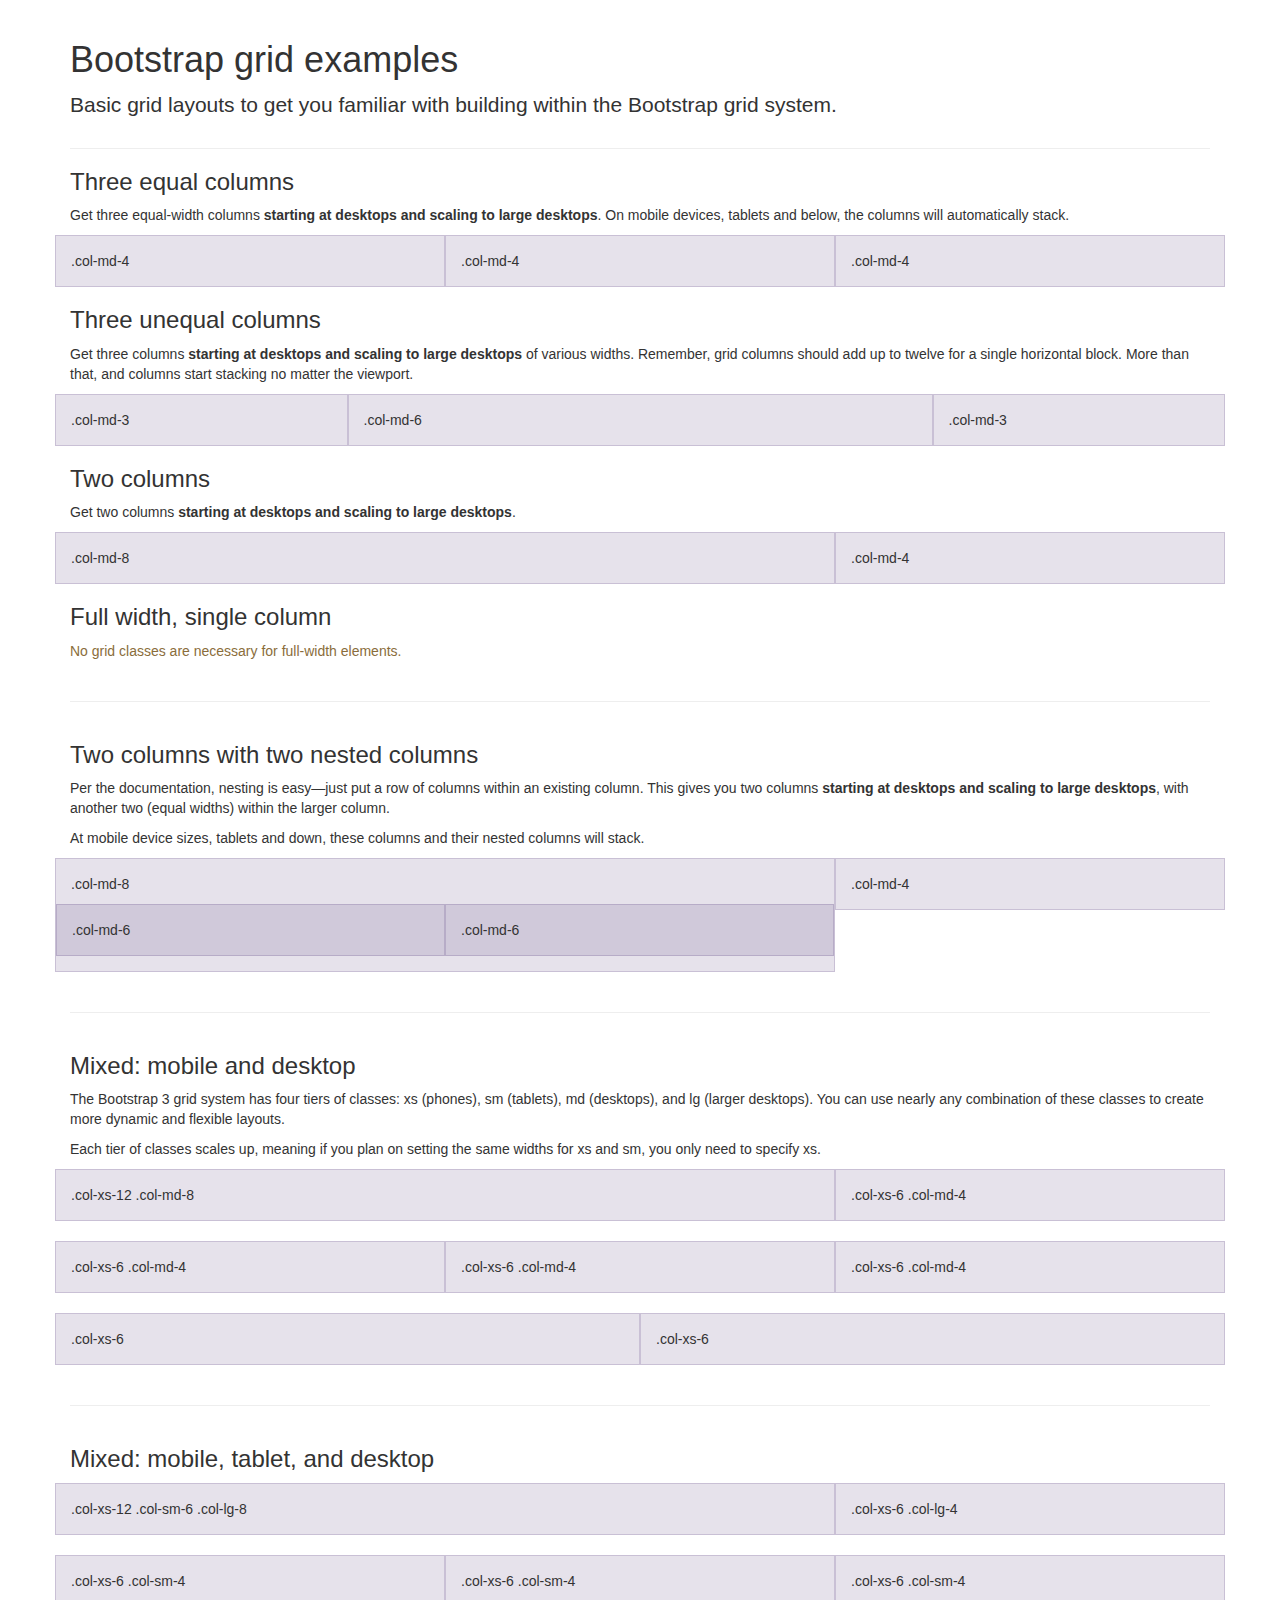
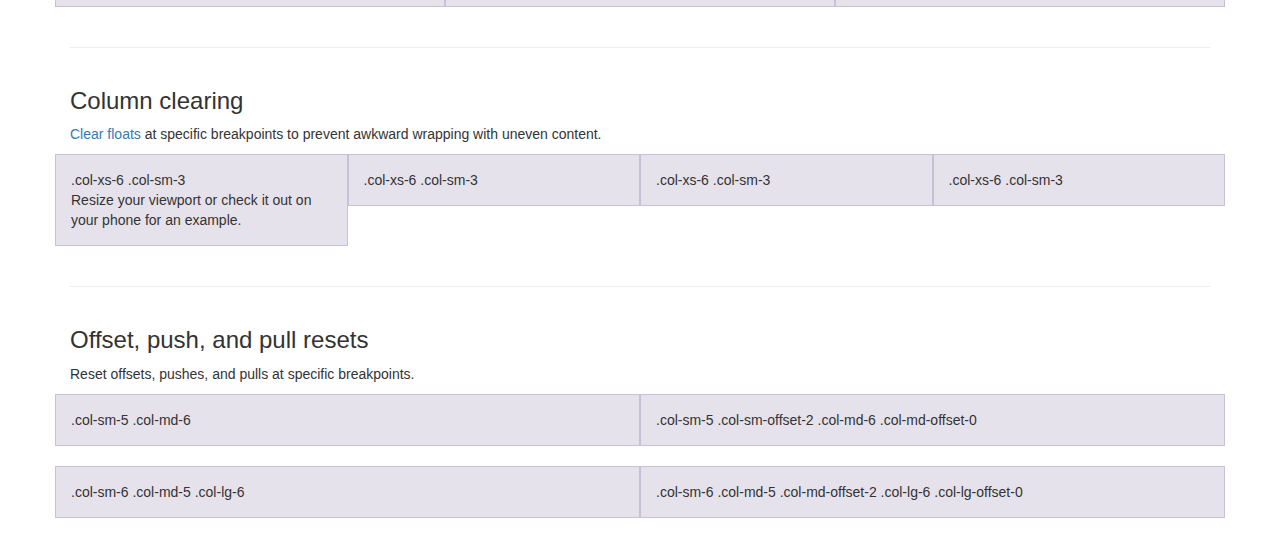
<file: root/bootstrap_2/docs/examples/grid/index.html>
<!DOCTYPE html>
<html lang="en">
  <head>
    <meta charset="utf-8">
    <meta http-equiv="X-UA-Compatible" content="IE=edge">
    <meta name="viewport" content="width=device-width, initial-scale=1">
    <!-- The above 3 meta tags *must* come first in the head; any other head content must come *after* these tags -->
    <meta name="description" content="">
    <meta name="author" content="">
    <link rel="icon" href="../../favicon.ico">

    <title>Grid Template for Bootstrap</title>

    <!-- Bootstrap core CSS -->
    <link href="../../dist/css/bootstrap.min.css" rel="stylesheet">

    <!-- IE10 viewport hack for Surface/desktop Windows 8 bug -->
    <link href="../../assets/css/ie10-viewport-bug-workaround.css" rel="stylesheet">

    <!-- Custom styles for this template -->
    <link href="grid.css" rel="stylesheet">

    <!-- Just for debugging purposes. Don't actually copy these 2 lines! -->
    <!--[if lt IE 9]><script src="../../assets/js/ie8-responsive-file-warning.js"></script><![endif]-->
    <script src="../../assets/js/ie-emulation-modes-warning.js"></script>

    <!-- HTML5 shim and Respond.js for IE8 support of HTML5 elements and media queries -->
    <!--[if lt IE 9]>
      <script src="https://oss.maxcdn.com/html5shiv/3.7.3/html5shiv.min.js"></script>
      <script src="https://oss.maxcdn.com/respond/1.4.2/respond.min.js"></script>
    <![endif]-->
  </head>

  <body>
    <div class="container">

      <div class="page-header">
        <h1>Bootstrap grid examples</h1>
        <p class="lead">Basic grid layouts to get you familiar with building within the Bootstrap grid system.</p>
      </div>

      <h3>Three equal columns</h3>
      <p>Get three equal-width columns <strong>starting at desktops and scaling to large desktops</strong>. On mobile devices, tablets and below, the columns will automatically stack.</p>
      <div class="row">
        <div class="col-md-4">.col-md-4</div>
        <div class="col-md-4">.col-md-4</div>
        <div class="col-md-4">.col-md-4</div>
      </div>

      <h3>Three unequal columns</h3>
      <p>Get three columns <strong>starting at desktops and scaling to large desktops</strong> of various widths. Remember, grid columns should add up to twelve for a single horizontal block. More than that, and columns start stacking no matter the viewport.</p>
      <div class="row">
        <div class="col-md-3">.col-md-3</div>
        <div class="col-md-6">.col-md-6</div>
        <div class="col-md-3">.col-md-3</div>
      </div>

      <h3>Two columns</h3>
      <p>Get two columns <strong>starting at desktops and scaling to large desktops</strong>.</p>
      <div class="row">
        <div class="col-md-8">.col-md-8</div>
        <div class="col-md-4">.col-md-4</div>
      </div>

      <h3>Full width, single column</h3>
      <p class="text-warning">No grid classes are necessary for full-width elements.</p>

      <hr>

      <h3>Two columns with two nested columns</h3>
      <p>Per the documentation, nesting is easy—just put a row of columns within an existing column. This gives you two columns <strong>starting at desktops and scaling to large desktops</strong>, with another two (equal widths) within the larger column.</p>
      <p>At mobile device sizes, tablets and down, these columns and their nested columns will stack.</p>
      <div class="row">
        <div class="col-md-8">
          .col-md-8
          <div class="row">
            <div class="col-md-6">.col-md-6</div>
            <div class="col-md-6">.col-md-6</div>
          </div>
        </div>
        <div class="col-md-4">.col-md-4</div>
      </div>

      <hr>

      <h3>Mixed: mobile and desktop</h3>
      <p>The Bootstrap 3 grid system has four tiers of classes: xs (phones), sm (tablets), md (desktops), and lg (larger desktops). You can use nearly any combination of these classes to create more dynamic and flexible layouts.</p>
      <p>Each tier of classes scales up, meaning if you plan on setting the same widths for xs and sm, you only need to specify xs.</p>
      <div class="row">
        <div class="col-xs-12 col-md-8">.col-xs-12 .col-md-8</div>
        <div class="col-xs-6 col-md-4">.col-xs-6 .col-md-4</div>
      </div>
      <div class="row">
        <div class="col-xs-6 col-md-4">.col-xs-6 .col-md-4</div>
        <div class="col-xs-6 col-md-4">.col-xs-6 .col-md-4</div>
        <div class="col-xs-6 col-md-4">.col-xs-6 .col-md-4</div>
      </div>
      <div class="row">
        <div class="col-xs-6">.col-xs-6</div>
        <div class="col-xs-6">.col-xs-6</div>
      </div>

      <hr>

      <h3>Mixed: mobile, tablet, and desktop</h3>
      <p></p>
      <div class="row">
        <div class="col-xs-12 col-sm-6 col-lg-8">.col-xs-12 .col-sm-6 .col-lg-8</div>
        <div class="col-xs-6 col-lg-4">.col-xs-6 .col-lg-4</div>
      </div>
      <div class="row">
        <div class="col-xs-6 col-sm-4">.col-xs-6 .col-sm-4</div>
        <div class="col-xs-6 col-sm-4">.col-xs-6 .col-sm-4</div>
        <div class="col-xs-6 col-sm-4">.col-xs-6 .col-sm-4</div>
      </div>

      <hr>

      <h3>Column clearing</h3>
      <p><a href="http://getbootstrap.com/css/#grid-responsive-resets">Clear floats</a> at specific breakpoints to prevent awkward wrapping with uneven content.</p>
      <div class="row">
        <div class="col-xs-6 col-sm-3">
          .col-xs-6 .col-sm-3
          <br>
          Resize your viewport or check it out on your phone for an example.
        </div>
        <div class="col-xs-6 col-sm-3">.col-xs-6 .col-sm-3</div>

        <!-- Add the extra clearfix for only the required viewport -->
        <div class="clearfix visible-xs"></div>

        <div class="col-xs-6 col-sm-3">.col-xs-6 .col-sm-3</div>
        <div class="col-xs-6 col-sm-3">.col-xs-6 .col-sm-3</div>
      </div>

      <hr>

      <h3>Offset, push, and pull resets</h3>
      <p>Reset offsets, pushes, and pulls at specific breakpoints.</p>
      <div class="row">
        <div class="col-sm-5 col-md-6">.col-sm-5 .col-md-6</div>
        <div class="col-sm-5 col-sm-offset-2 col-md-6 col-md-offset-0">.col-sm-5 .col-sm-offset-2 .col-md-6 .col-md-offset-0</div>
      </div>
      <div class="row">
        <div class="col-sm-6 col-md-5 col-lg-6">.col-sm-6 .col-md-5 .col-lg-6</div>
        <div class="col-sm-6 col-md-5 col-md-offset-2 col-lg-6 col-lg-offset-0">.col-sm-6 .col-md-5 .col-md-offset-2 .col-lg-6 .col-lg-offset-0</div>
      </div>


    </div> <!-- /container -->


    <!-- IE10 viewport hack for Surface/desktop Windows 8 bug -->
    <script src="../../assets/js/ie10-viewport-bug-workaround.js"></script>
  </body>
</html>
</file>
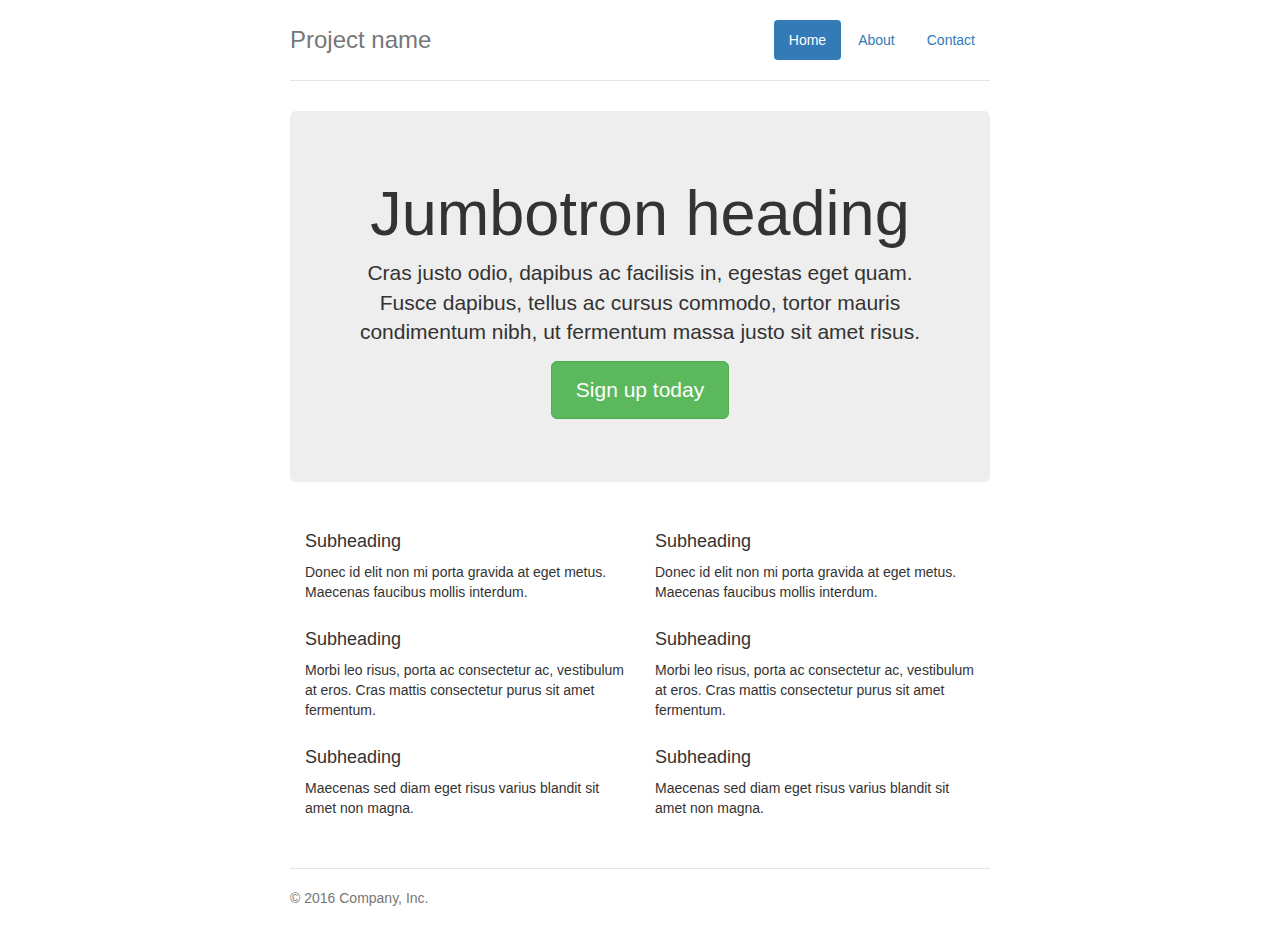
<file: root/bootstrap_2/docs/examples/jumbotron-narrow/index.html>
<!DOCTYPE html>
<html lang="en">
  <head>
    <meta charset="utf-8">
    <meta http-equiv="X-UA-Compatible" content="IE=edge">
    <meta name="viewport" content="width=device-width, initial-scale=1">
    <!-- The above 3 meta tags *must* come first in the head; any other head content must come *after* these tags -->
    <meta name="description" content="">
    <meta name="author" content="">
    <link rel="icon" href="../../favicon.ico">

    <title>Narrow Jumbotron Template for Bootstrap</title>

    <!-- Bootstrap core CSS -->
    <link href="../../dist/css/bootstrap.min.css" rel="stylesheet">

    <!-- IE10 viewport hack for Surface/desktop Windows 8 bug -->
    <link href="../../assets/css/ie10-viewport-bug-workaround.css" rel="stylesheet">

    <!-- Custom styles for this template -->
    <link href="jumbotron-narrow.css" rel="stylesheet">

    <!-- Just for debugging purposes. Don't actually copy these 2 lines! -->
    <!--[if lt IE 9]><script src="../../assets/js/ie8-responsive-file-warning.js"></script><![endif]-->
    <script src="../../assets/js/ie-emulation-modes-warning.js"></script>

    <!-- HTML5 shim and Respond.js for IE8 support of HTML5 elements and media queries -->
    <!--[if lt IE 9]>
      <script src="https://oss.maxcdn.com/html5shiv/3.7.3/html5shiv.min.js"></script>
      <script src="https://oss.maxcdn.com/respond/1.4.2/respond.min.js"></script>
    <![endif]-->
  </head>

  <body>

    <div class="container">
      <div class="header clearfix">
        <nav>
          <ul class="nav nav-pills pull-right">
            <li role="presentation" class="active"><a href="#">Home</a></li>
            <li role="presentation"><a href="#">About</a></li>
            <li role="presentation"><a href="#">Contact</a></li>
          </ul>
        </nav>
        <h3 class="text-muted">Project name</h3>
      </div>

      <div class="jumbotron">
        <h1>Jumbotron heading</h1>
        <p class="lead">Cras justo odio, dapibus ac facilisis in, egestas eget quam. Fusce dapibus, tellus ac cursus commodo, tortor mauris condimentum nibh, ut fermentum massa justo sit amet risus.</p>
        <p><a class="btn btn-lg btn-success" href="#" role="button">Sign up today</a></p>
      </div>

      <div class="row marketing">
        <div class="col-lg-6">
          <h4>Subheading</h4>
          <p>Donec id elit non mi porta gravida at eget metus. Maecenas faucibus mollis interdum.</p>

          <h4>Subheading</h4>
          <p>Morbi leo risus, porta ac consectetur ac, vestibulum at eros. Cras mattis consectetur purus sit amet fermentum.</p>

          <h4>Subheading</h4>
          <p>Maecenas sed diam eget risus varius blandit sit amet non magna.</p>
        </div>

        <div class="col-lg-6">
          <h4>Subheading</h4>
          <p>Donec id elit non mi porta gravida at eget metus. Maecenas faucibus mollis interdum.</p>

          <h4>Subheading</h4>
          <p>Morbi leo risus, porta ac consectetur ac, vestibulum at eros. Cras mattis consectetur purus sit amet fermentum.</p>

          <h4>Subheading</h4>
          <p>Maecenas sed diam eget risus varius blandit sit amet non magna.</p>
        </div>
      </div>

      <footer class="footer">
        <p>&copy; 2016 Company, Inc.</p>
      </footer>

    </div> <!-- /container -->


    <!-- IE10 viewport hack for Surface/desktop Windows 8 bug -->
    <script src="../../assets/js/ie10-viewport-bug-workaround.js"></script>
  </body>
</html>
</file>
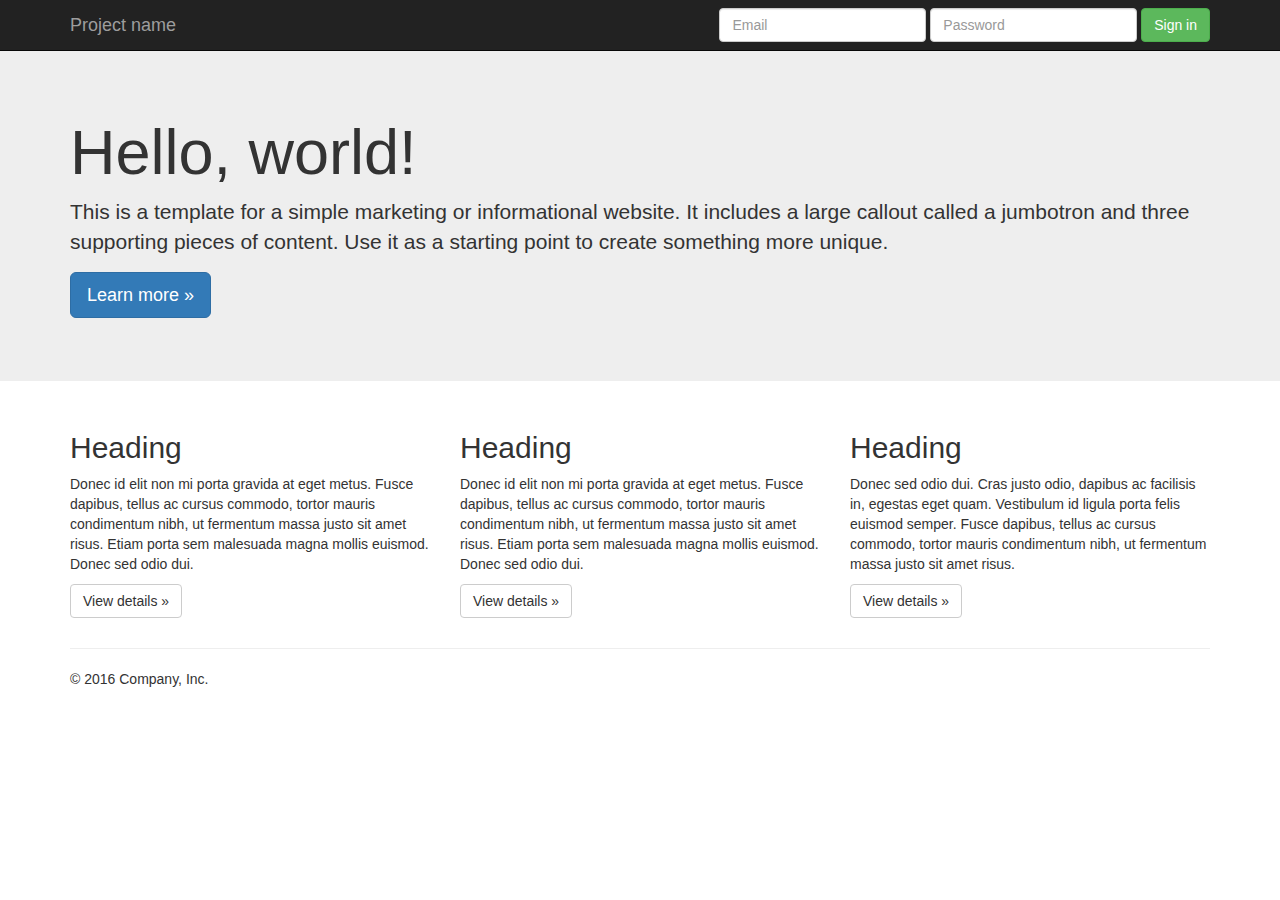
<file: root/bootstrap_2/docs/examples/jumbotron/index.html>
<!DOCTYPE html>
<html lang="en">
  <head>
    <meta charset="utf-8">
    <meta http-equiv="X-UA-Compatible" content="IE=edge">
    <meta name="viewport" content="width=device-width, initial-scale=1">
    <!-- The above 3 meta tags *must* come first in the head; any other head content must come *after* these tags -->
    <meta name="description" content="">
    <meta name="author" content="">
    <link rel="icon" href="../../favicon.ico">

    <title>Jumbotron Template for Bootstrap</title>

    <!-- Bootstrap core CSS -->
    <link href="../../dist/css/bootstrap.min.css" rel="stylesheet">

    <!-- IE10 viewport hack for Surface/desktop Windows 8 bug -->
    <link href="../../assets/css/ie10-viewport-bug-workaround.css" rel="stylesheet">

    <!-- Custom styles for this template -->
    <link href="jumbotron.css" rel="stylesheet">

    <!-- Just for debugging purposes. Don't actually copy these 2 lines! -->
    <!--[if lt IE 9]><script src="../../assets/js/ie8-responsive-file-warning.js"></script><![endif]-->
    <script src="../../assets/js/ie-emulation-modes-warning.js"></script>

    <!-- HTML5 shim and Respond.js for IE8 support of HTML5 elements and media queries -->
    <!--[if lt IE 9]>
      <script src="https://oss.maxcdn.com/html5shiv/3.7.3/html5shiv.min.js"></script>
      <script src="https://oss.maxcdn.com/respond/1.4.2/respond.min.js"></script>
    <![endif]-->
  </head>

  <body>

    <nav class="navbar navbar-inverse navbar-fixed-top">
      <div class="container">
        <div class="navbar-header">
          <button type="button" class="navbar-toggle collapsed" data-toggle="collapse" data-target="#navbar" aria-expanded="false" aria-controls="navbar">
            <span class="sr-only">Toggle navigation</span>
            <span class="icon-bar"></span>
            <span class="icon-bar"></span>
            <span class="icon-bar"></span>
          </button>
          <a class="navbar-brand" href="#">Project name</a>
        </div>
        <div id="navbar" class="navbar-collapse collapse">
          <form class="navbar-form navbar-right">
            <div class="form-group">
              <input type="text" placeholder="Email" class="form-control">
            </div>
            <div class="form-group">
              <input type="password" placeholder="Password" class="form-control">
            </div>
            <button type="submit" class="btn btn-success">Sign in</button>
          </form>
        </div><!--/.navbar-collapse -->
      </div>
    </nav>

    <!-- Main jumbotron for a primary marketing message or call to action -->
    <div class="jumbotron">
      <div class="container">
        <h1>Hello, world!</h1>
        <p>This is a template for a simple marketing or informational website. It includes a large callout called a jumbotron and three supporting pieces of content. Use it as a starting point to create something more unique.</p>
        <p><a class="btn btn-primary btn-lg" href="#" role="button">Learn more &raquo;</a></p>
      </div>
    </div>

    <div class="container">
      <!-- Example row of columns -->
      <div class="row">
        <div class="col-md-4">
          <h2>Heading</h2>
          <p>Donec id elit non mi porta gravida at eget metus. Fusce dapibus, tellus ac cursus commodo, tortor mauris condimentum nibh, ut fermentum massa justo sit amet risus. Etiam porta sem malesuada magna mollis euismod. Donec sed odio dui. </p>
          <p><a class="btn btn-default" href="#" role="button">View details &raquo;</a></p>
        </div>
        <div class="col-md-4">
          <h2>Heading</h2>
          <p>Donec id elit non mi porta gravida at eget metus. Fusce dapibus, tellus ac cursus commodo, tortor mauris condimentum nibh, ut fermentum massa justo sit amet risus. Etiam porta sem malesuada magna mollis euismod. Donec sed odio dui. </p>
          <p><a class="btn btn-default" href="#" role="button">View details &raquo;</a></p>
       </div>
        <div class="col-md-4">
          <h2>Heading</h2>
          <p>Donec sed odio dui. Cras justo odio, dapibus ac facilisis in, egestas eget quam. Vestibulum id ligula porta felis euismod semper. Fusce dapibus, tellus ac cursus commodo, tortor mauris condimentum nibh, ut fermentum massa justo sit amet risus.</p>
          <p><a class="btn btn-default" href="#" role="button">View details &raquo;</a></p>
        </div>
      </div>

      <hr>

      <footer>
        <p>&copy; 2016 Company, Inc.</p>
      </footer>
    </div> <!-- /container -->


    <!-- Bootstrap core JavaScript
    ================================================== -->
    <!-- Placed at the end of the document so the pages load faster -->
    <script src="https://ajax.googleapis.com/ajax/libs/jquery/1.12.4/jquery.min.js"></script>
    <script>window.jQuery || document.write('<script src="../../assets/js/vendor/jquery.min.js"><\/script>')</script>
    <script src="../../dist/js/bootstrap.min.js"></script>
    <!-- IE10 viewport hack for Surface/desktop Windows 8 bug -->
    <script src="../../assets/js/ie10-viewport-bug-workaround.js"></script>
  </body>
</html>
</file>
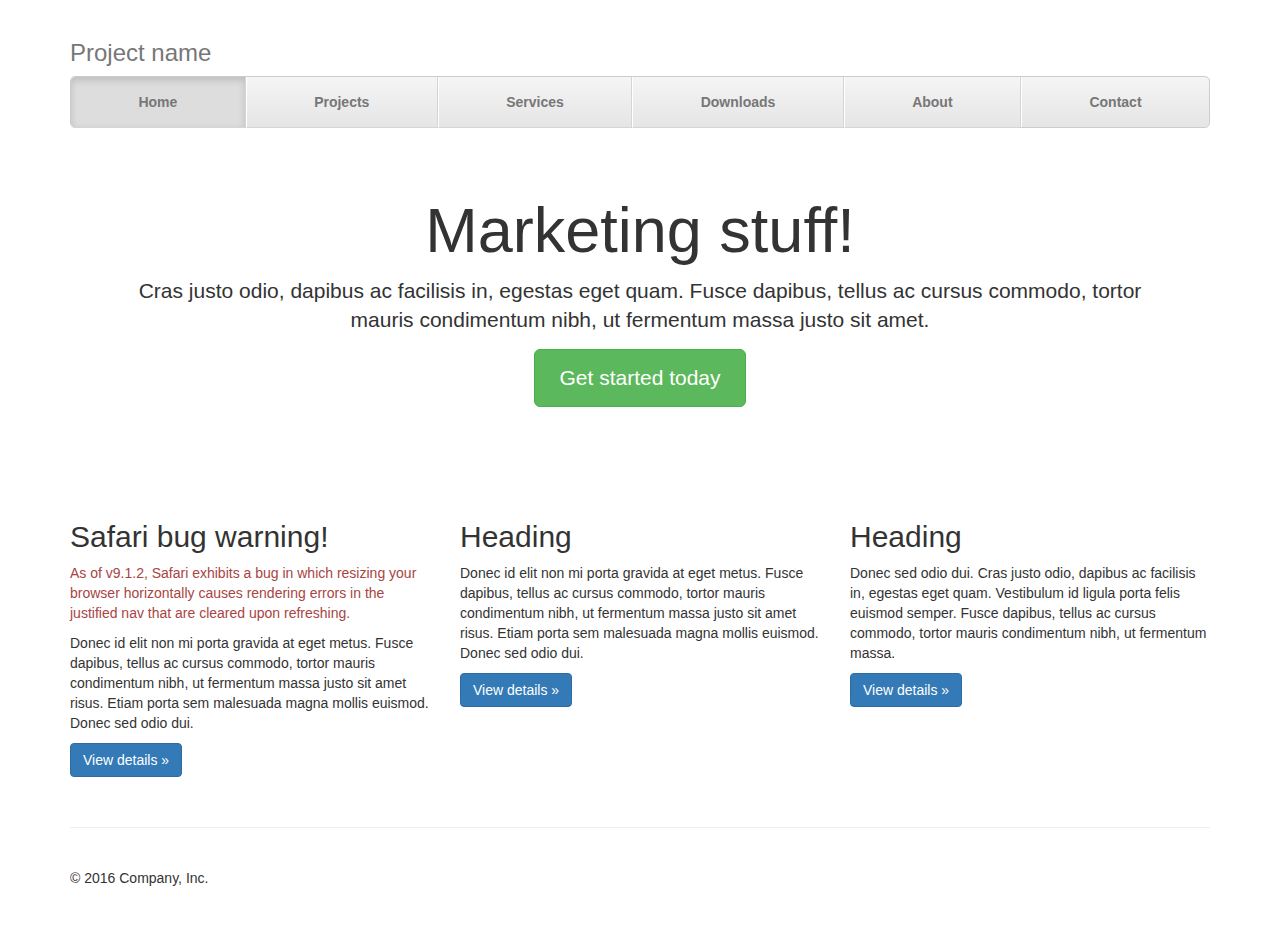
<file: root/bootstrap_2/docs/examples/justified-nav/index.html>
<!DOCTYPE html>
<html lang="en">
  <head>
    <meta charset="utf-8">
    <meta http-equiv="X-UA-Compatible" content="IE=edge">
    <meta name="viewport" content="width=device-width, initial-scale=1">
    <!-- The above 3 meta tags *must* come first in the head; any other head content must come *after* these tags -->
    <meta name="description" content="">
    <meta name="author" content="">
    <link rel="icon" href="../../favicon.ico">

    <title>Justified Nav Template for Bootstrap</title>

    <!-- Bootstrap core CSS -->
    <link href="../../dist/css/bootstrap.min.css" rel="stylesheet">

    <!-- IE10 viewport hack for Surface/desktop Windows 8 bug -->
    <link href="../../assets/css/ie10-viewport-bug-workaround.css" rel="stylesheet">

    <!-- Custom styles for this template -->
    <link href="justified-nav.css" rel="stylesheet">

    <!-- Just for debugging purposes. Don't actually copy these 2 lines! -->
    <!--[if lt IE 9]><script src="../../assets/js/ie8-responsive-file-warning.js"></script><![endif]-->
    <script src="../../assets/js/ie-emulation-modes-warning.js"></script>

    <!-- HTML5 shim and Respond.js for IE8 support of HTML5 elements and media queries -->
    <!--[if lt IE 9]>
      <script src="https://oss.maxcdn.com/html5shiv/3.7.3/html5shiv.min.js"></script>
      <script src="https://oss.maxcdn.com/respond/1.4.2/respond.min.js"></script>
    <![endif]-->
  </head>

  <body>

    <div class="container">

      <!-- The justified navigation menu is meant for single line per list item.
           Multiple lines will require custom code not provided by Bootstrap. -->
      <div class="masthead">
        <h3 class="text-muted">Project name</h3>
        <nav>
          <ul class="nav nav-justified">
            <li class="active"><a href="#">Home</a></li>
            <li><a href="#">Projects</a></li>
            <li><a href="#">Services</a></li>
            <li><a href="#">Downloads</a></li>
            <li><a href="#">About</a></li>
            <li><a href="#">Contact</a></li>
          </ul>
        </nav>
      </div>

      <!-- Jumbotron -->
      <div class="jumbotron">
        <h1>Marketing stuff!</h1>
        <p class="lead">Cras justo odio, dapibus ac facilisis in, egestas eget quam. Fusce dapibus, tellus ac cursus commodo, tortor mauris condimentum nibh, ut fermentum massa justo sit amet.</p>
        <p><a class="btn btn-lg btn-success" href="#" role="button">Get started today</a></p>
      </div>

      <!-- Example row of columns -->
      <div class="row">
        <div class="col-lg-4">
          <h2>Safari bug warning!</h2>
          <p class="text-danger">As of v9.1.2, Safari exhibits a bug in which resizing your browser horizontally causes rendering errors in the justified nav that are cleared upon refreshing.</p>
          <p>Donec id elit non mi porta gravida at eget metus. Fusce dapibus, tellus ac cursus commodo, tortor mauris condimentum nibh, ut fermentum massa justo sit amet risus. Etiam porta sem malesuada magna mollis euismod. Donec sed odio dui. </p>
          <p><a class="btn btn-primary" href="#" role="button">View details &raquo;</a></p>
        </div>
        <div class="col-lg-4">
          <h2>Heading</h2>
          <p>Donec id elit non mi porta gravida at eget metus. Fusce dapibus, tellus ac cursus commodo, tortor mauris condimentum nibh, ut fermentum massa justo sit amet risus. Etiam porta sem malesuada magna mollis euismod. Donec sed odio dui. </p>
          <p><a class="btn btn-primary" href="#" role="button">View details &raquo;</a></p>
       </div>
        <div class="col-lg-4">
          <h2>Heading</h2>
          <p>Donec sed odio dui. Cras justo odio, dapibus ac facilisis in, egestas eget quam. Vestibulum id ligula porta felis euismod semper. Fusce dapibus, tellus ac cursus commodo, tortor mauris condimentum nibh, ut fermentum massa.</p>
          <p><a class="btn btn-primary" href="#" role="button">View details &raquo;</a></p>
        </div>
      </div>

      <!-- Site footer -->
      <footer class="footer">
        <p>&copy; 2016 Company, Inc.</p>
      </footer>

    </div> <!-- /container -->


    <!-- IE10 viewport hack for Surface/desktop Windows 8 bug -->
    <script src="../../assets/js/ie10-viewport-bug-workaround.js"></script>
  </body>
</html>
</file>
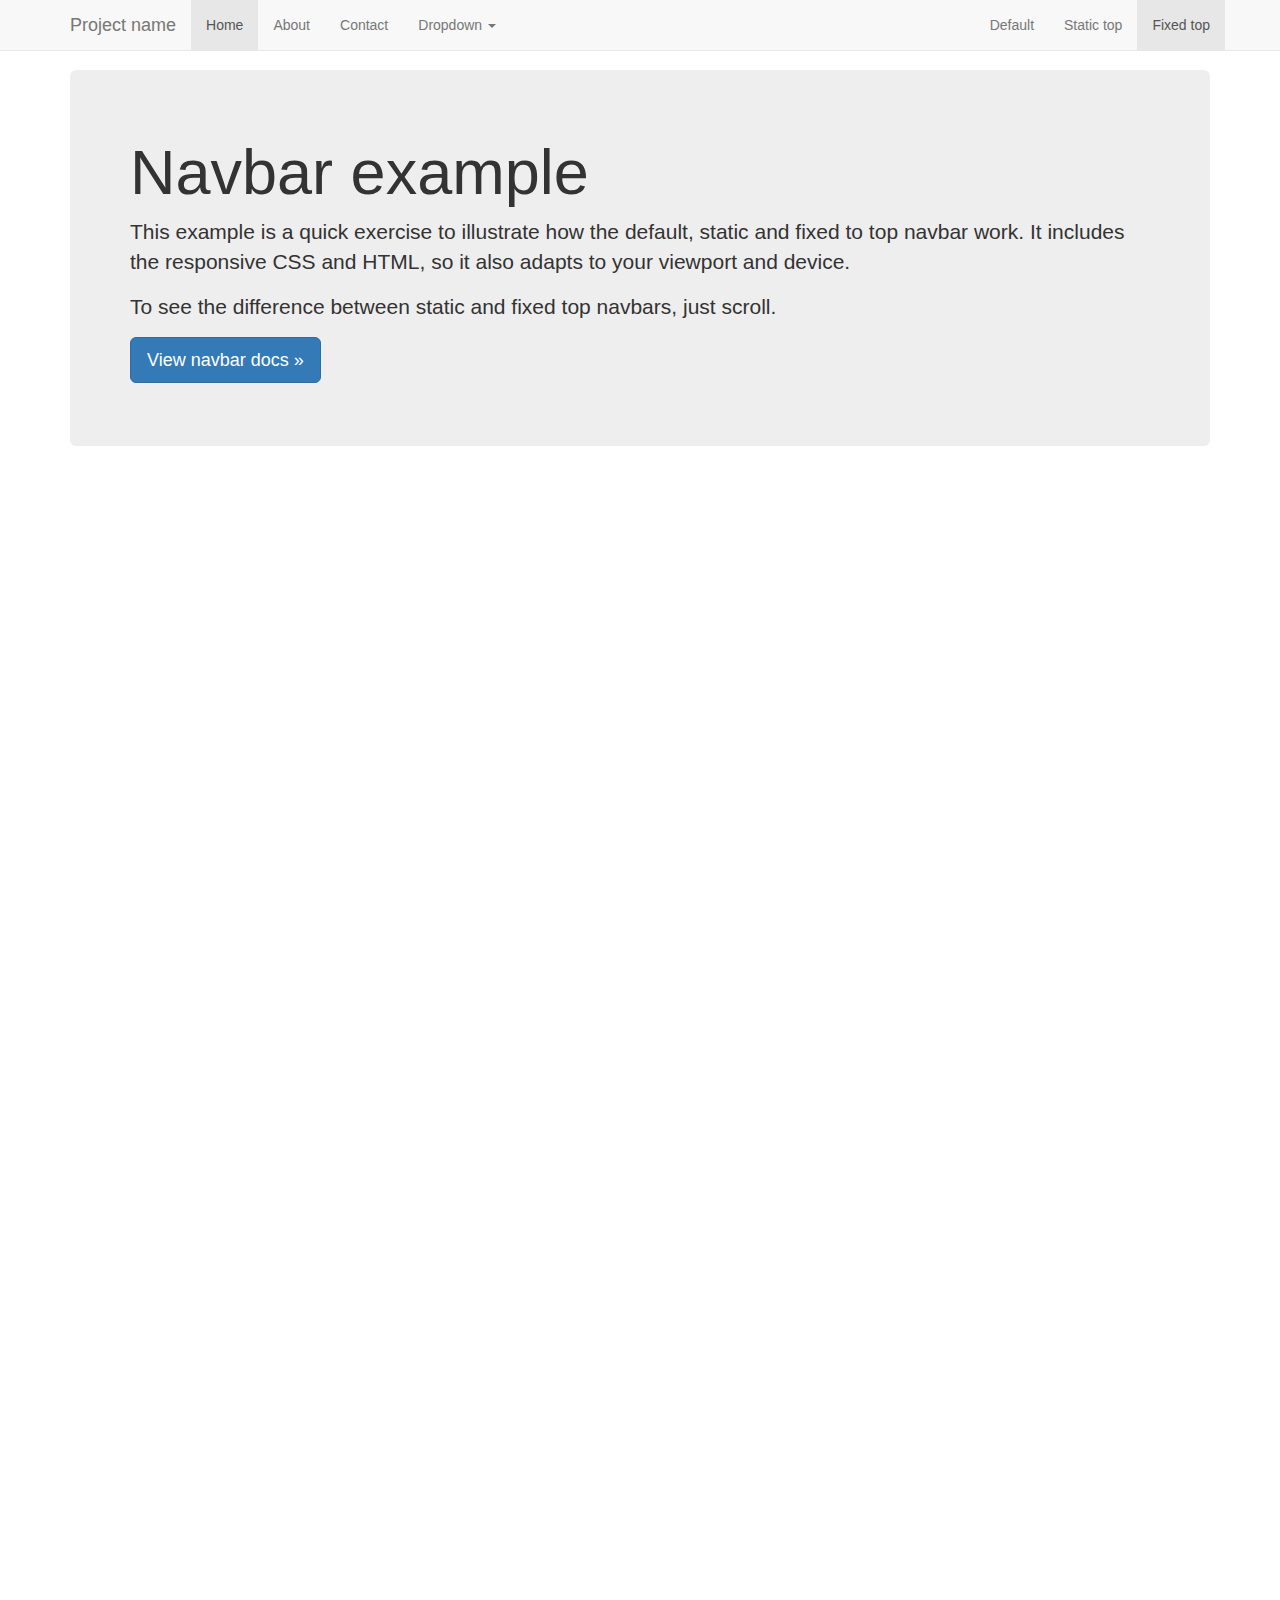
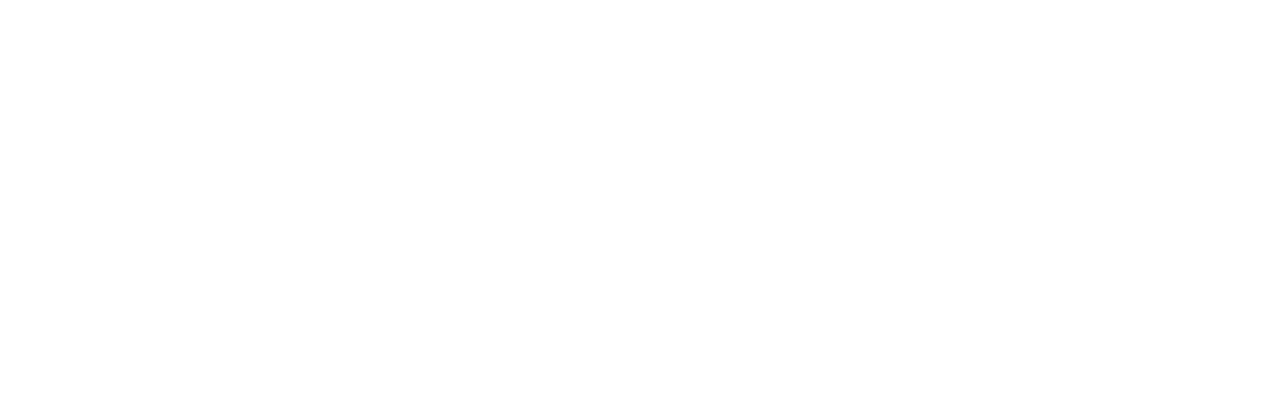
<file: root/bootstrap_2/docs/examples/navbar-fixed-top/index.html>
<!DOCTYPE html>
<html lang="en">
  <head>
    <meta charset="utf-8">
    <meta http-equiv="X-UA-Compatible" content="IE=edge">
    <meta name="viewport" content="width=device-width, initial-scale=1">
    <!-- The above 3 meta tags *must* come first in the head; any other head content must come *after* these tags -->
    <meta name="description" content="">
    <meta name="author" content="">
    <link rel="icon" href="../../favicon.ico">

    <title>Fixed Top Navbar Example for Bootstrap</title>

    <!-- Bootstrap core CSS -->
    <link href="../../dist/css/bootstrap.min.css" rel="stylesheet">

    <!-- IE10 viewport hack for Surface/desktop Windows 8 bug -->
    <link href="../../assets/css/ie10-viewport-bug-workaround.css" rel="stylesheet">

    <!-- Custom styles for this template -->
    <link href="navbar-fixed-top.css" rel="stylesheet">

    <!-- Just for debugging purposes. Don't actually copy these 2 lines! -->
    <!--[if lt IE 9]><script src="../../assets/js/ie8-responsive-file-warning.js"></script><![endif]-->
    <script src="../../assets/js/ie-emulation-modes-warning.js"></script>

    <!-- HTML5 shim and Respond.js for IE8 support of HTML5 elements and media queries -->
    <!--[if lt IE 9]>
      <script src="https://oss.maxcdn.com/html5shiv/3.7.3/html5shiv.min.js"></script>
      <script src="https://oss.maxcdn.com/respond/1.4.2/respond.min.js"></script>
    <![endif]-->
  </head>

  <body>

    <!-- Fixed navbar -->
    <nav class="navbar navbar-default navbar-fixed-top">
      <div class="container">
        <div class="navbar-header">
          <button type="button" class="navbar-toggle collapsed" data-toggle="collapse" data-target="#navbar" aria-expanded="false" aria-controls="navbar">
            <span class="sr-only">Toggle navigation</span>
            <span class="icon-bar"></span>
            <span class="icon-bar"></span>
            <span class="icon-bar"></span>
          </button>
          <a class="navbar-brand" href="#">Project name</a>
        </div>
        <div id="navbar" class="navbar-collapse collapse">
          <ul class="nav navbar-nav">
            <li class="active"><a href="#">Home</a></li>
            <li><a href="#about">About</a></li>
            <li><a href="#contact">Contact</a></li>
            <li class="dropdown">
              <a href="#" class="dropdown-toggle" data-toggle="dropdown" role="button" aria-haspopup="true" aria-expanded="false">Dropdown <span class="caret"></span></a>
              <ul class="dropdown-menu">
                <li><a href="#">Action</a></li>
                <li><a href="#">Another action</a></li>
                <li><a href="#">Something else here</a></li>
                <li role="separator" class="divider"></li>
                <li class="dropdown-header">Nav header</li>
                <li><a href="#">Separated link</a></li>
                <li><a href="#">One more separated link</a></li>
              </ul>
            </li>
          </ul>
          <ul class="nav navbar-nav navbar-right">
            <li><a href="../navbar/">Default</a></li>
            <li><a href="../navbar-static-top/">Static top</a></li>
            <li class="active"><a href="./">Fixed top <span class="sr-only">(current)</span></a></li>
          </ul>
        </div><!--/.nav-collapse -->
      </div>
    </nav>

    <div class="container">

      <!-- Main component for a primary marketing message or call to action -->
      <div class="jumbotron">
        <h1>Navbar example</h1>
        <p>This example is a quick exercise to illustrate how the default, static and fixed to top navbar work. It includes the responsive CSS and HTML, so it also adapts to your viewport and device.</p>
        <p>To see the difference between static and fixed top navbars, just scroll.</p>
        <p>
          <a class="btn btn-lg btn-primary" href="../../components/#navbar" role="button">View navbar docs &raquo;</a>
        </p>
      </div>

    </div> <!-- /container -->


    <!-- Bootstrap core JavaScript
    ================================================== -->
    <!-- Placed at the end of the document so the pages load faster -->
    <script src="https://ajax.googleapis.com/ajax/libs/jquery/1.12.4/jquery.min.js"></script>
    <script>window.jQuery || document.write('<script src="../../assets/js/vendor/jquery.min.js"><\/script>')</script>
    <script src="../../dist/js/bootstrap.min.js"></script>
    <!-- IE10 viewport hack for Surface/desktop Windows 8 bug -->
    <script src="../../assets/js/ie10-viewport-bug-workaround.js"></script>
  </body>
</html>
</file>
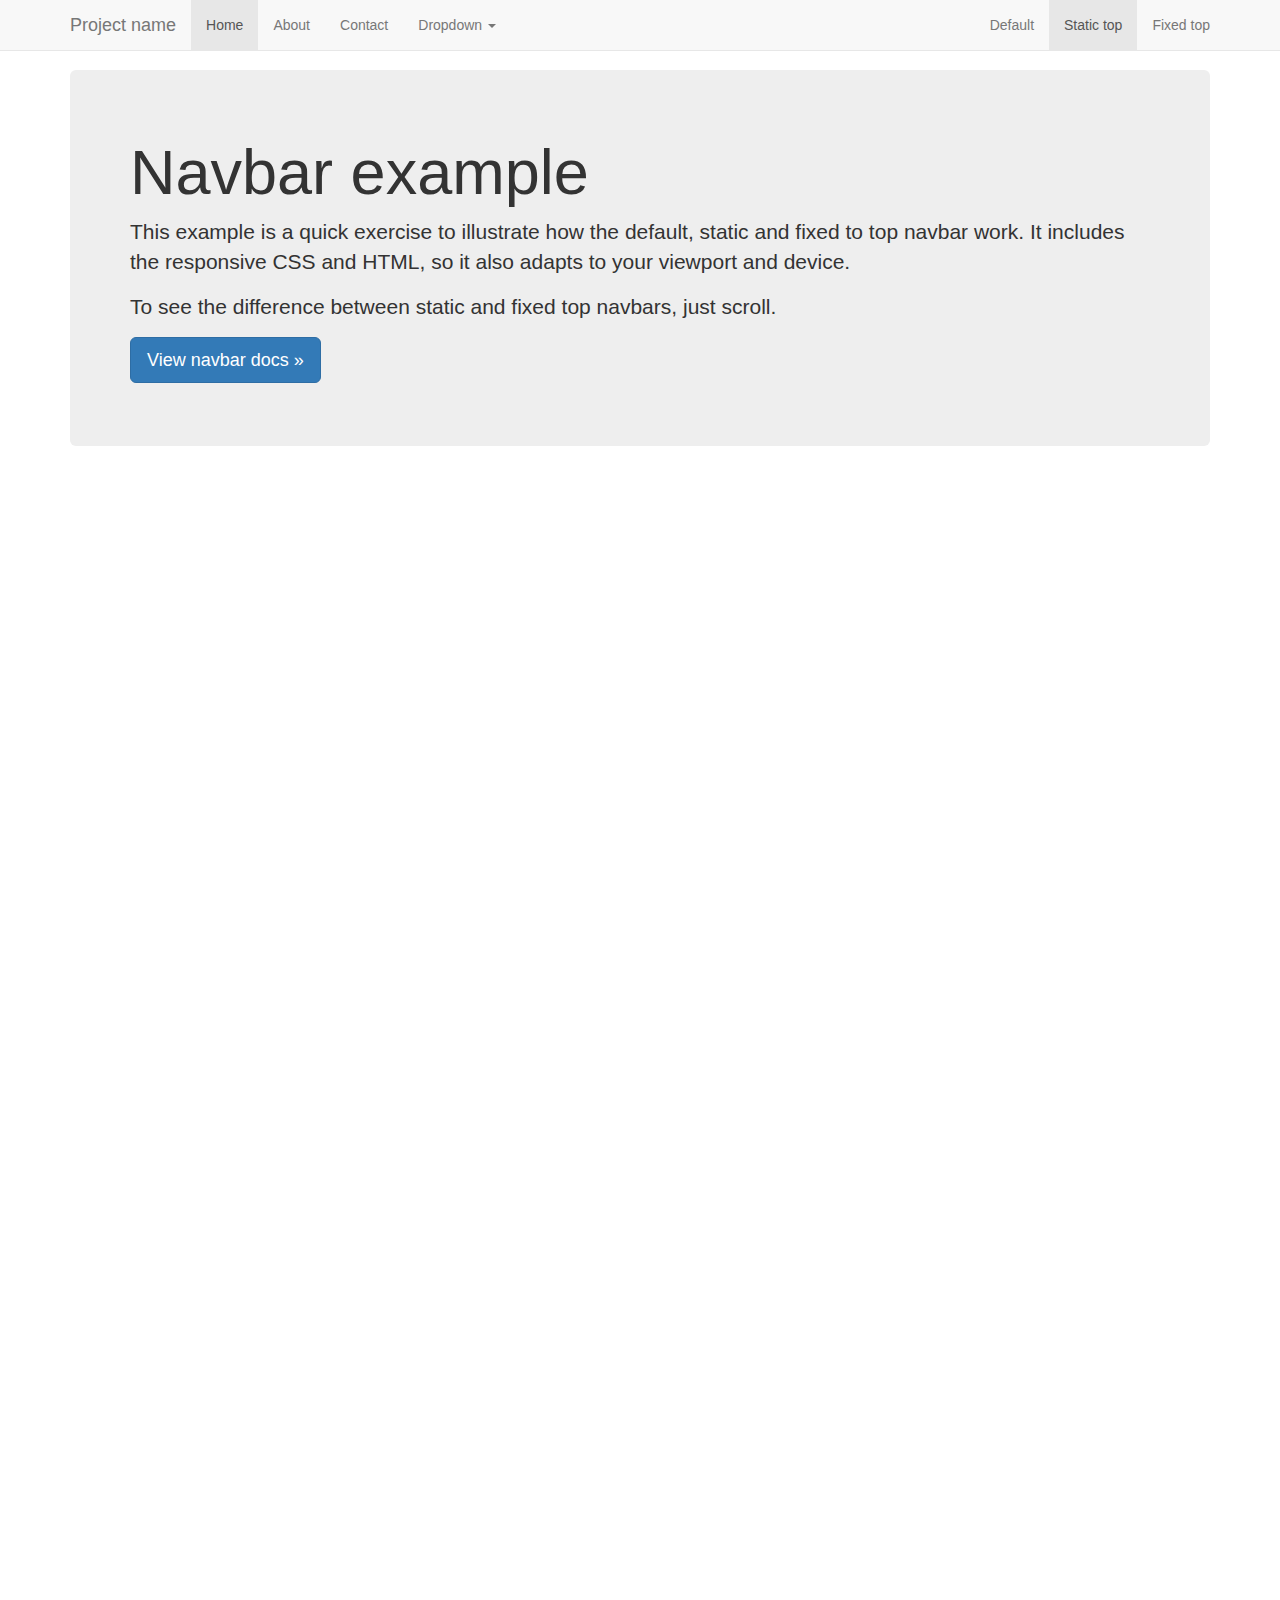
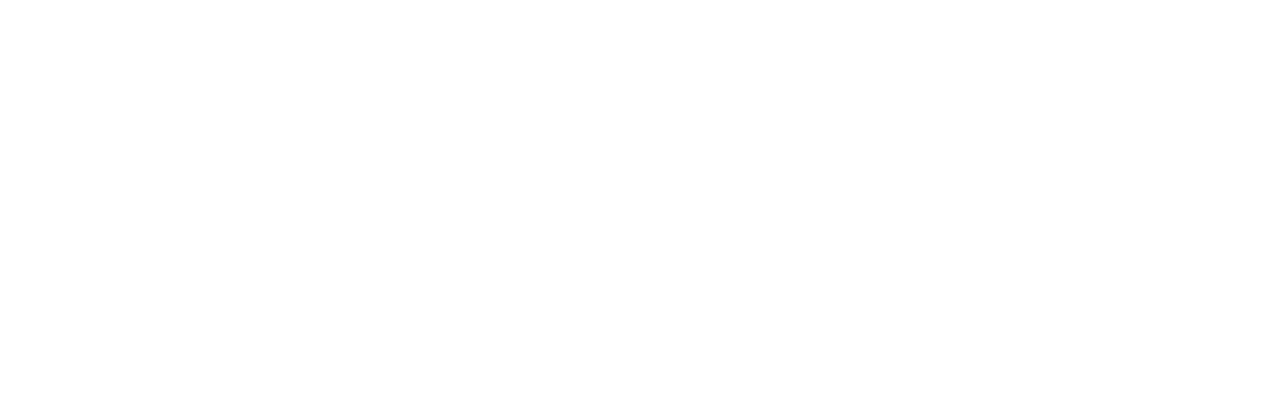
<file: root/bootstrap_2/docs/examples/navbar-static-top/index.html>
<!DOCTYPE html>
<html lang="en">
  <head>
    <meta charset="utf-8">
    <meta http-equiv="X-UA-Compatible" content="IE=edge">
    <meta name="viewport" content="width=device-width, initial-scale=1">
    <!-- The above 3 meta tags *must* come first in the head; any other head content must come *after* these tags -->
    <meta name="description" content="">
    <meta name="author" content="">
    <link rel="icon" href="../../favicon.ico">

    <title>Static Top Navbar Example for Bootstrap</title>

    <!-- Bootstrap core CSS -->
    <link href="../../dist/css/bootstrap.min.css" rel="stylesheet">

    <!-- IE10 viewport hack for Surface/desktop Windows 8 bug -->
    <link href="../../assets/css/ie10-viewport-bug-workaround.css" rel="stylesheet">

    <!-- Custom styles for this template -->
    <link href="navbar-static-top.css" rel="stylesheet">

    <!-- Just for debugging purposes. Don't actually copy these 2 lines! -->
    <!--[if lt IE 9]><script src="../../assets/js/ie8-responsive-file-warning.js"></script><![endif]-->
    <script src="../../assets/js/ie-emulation-modes-warning.js"></script>

    <!-- HTML5 shim and Respond.js for IE8 support of HTML5 elements and media queries -->
    <!--[if lt IE 9]>
      <script src="https://oss.maxcdn.com/html5shiv/3.7.3/html5shiv.min.js"></script>
      <script src="https://oss.maxcdn.com/respond/1.4.2/respond.min.js"></script>
    <![endif]-->
  </head>

  <body>

    <!-- Static navbar -->
    <nav class="navbar navbar-default navbar-static-top">
      <div class="container">
        <div class="navbar-header">
          <button type="button" class="navbar-toggle collapsed" data-toggle="collapse" data-target="#navbar" aria-expanded="false" aria-controls="navbar">
            <span class="sr-only">Toggle navigation</span>
            <span class="icon-bar"></span>
            <span class="icon-bar"></span>
            <span class="icon-bar"></span>
          </button>
          <a class="navbar-brand" href="#">Project name</a>
        </div>
        <div id="navbar" class="navbar-collapse collapse">
          <ul class="nav navbar-nav">
            <li class="active"><a href="#">Home</a></li>
            <li><a href="#about">About</a></li>
            <li><a href="#contact">Contact</a></li>
            <li class="dropdown">
              <a href="#" class="dropdown-toggle" data-toggle="dropdown" role="button" aria-haspopup="true" aria-expanded="false">Dropdown <span class="caret"></span></a>
              <ul class="dropdown-menu">
                <li><a href="#">Action</a></li>
                <li><a href="#">Another action</a></li>
                <li><a href="#">Something else here</a></li>
                <li role="separator" class="divider"></li>
                <li class="dropdown-header">Nav header</li>
                <li><a href="#">Separated link</a></li>
                <li><a href="#">One more separated link</a></li>
              </ul>
            </li>
          </ul>
          <ul class="nav navbar-nav navbar-right">
            <li><a href="../navbar/">Default</a></li>
            <li class="active"><a href="./">Static top <span class="sr-only">(current)</span></a></li>
            <li><a href="../navbar-fixed-top/">Fixed top</a></li>
          </ul>
        </div><!--/.nav-collapse -->
      </div>
    </nav>


    <div class="container">

      <!-- Main component for a primary marketing message or call to action -->
      <div class="jumbotron">
        <h1>Navbar example</h1>
        <p>This example is a quick exercise to illustrate how the default, static and fixed to top navbar work. It includes the responsive CSS and HTML, so it also adapts to your viewport and device.</p>
        <p>To see the difference between static and fixed top navbars, just scroll.</p>
        <p>
          <a class="btn btn-lg btn-primary" href="../../components/#navbar" role="button">View navbar docs &raquo;</a>
        </p>
      </div>

    </div> <!-- /container -->


    <!-- Bootstrap core JavaScript
    ================================================== -->
    <!-- Placed at the end of the document so the pages load faster -->
    <script src="https://ajax.googleapis.com/ajax/libs/jquery/1.12.4/jquery.min.js"></script>
    <script>window.jQuery || document.write('<script src="../../assets/js/vendor/jquery.min.js"><\/script>')</script>
    <script src="../../dist/js/bootstrap.min.js"></script>
    <!-- IE10 viewport hack for Surface/desktop Windows 8 bug -->
    <script src="../../assets/js/ie10-viewport-bug-workaround.js"></script>
  </body>
</html>
</file>
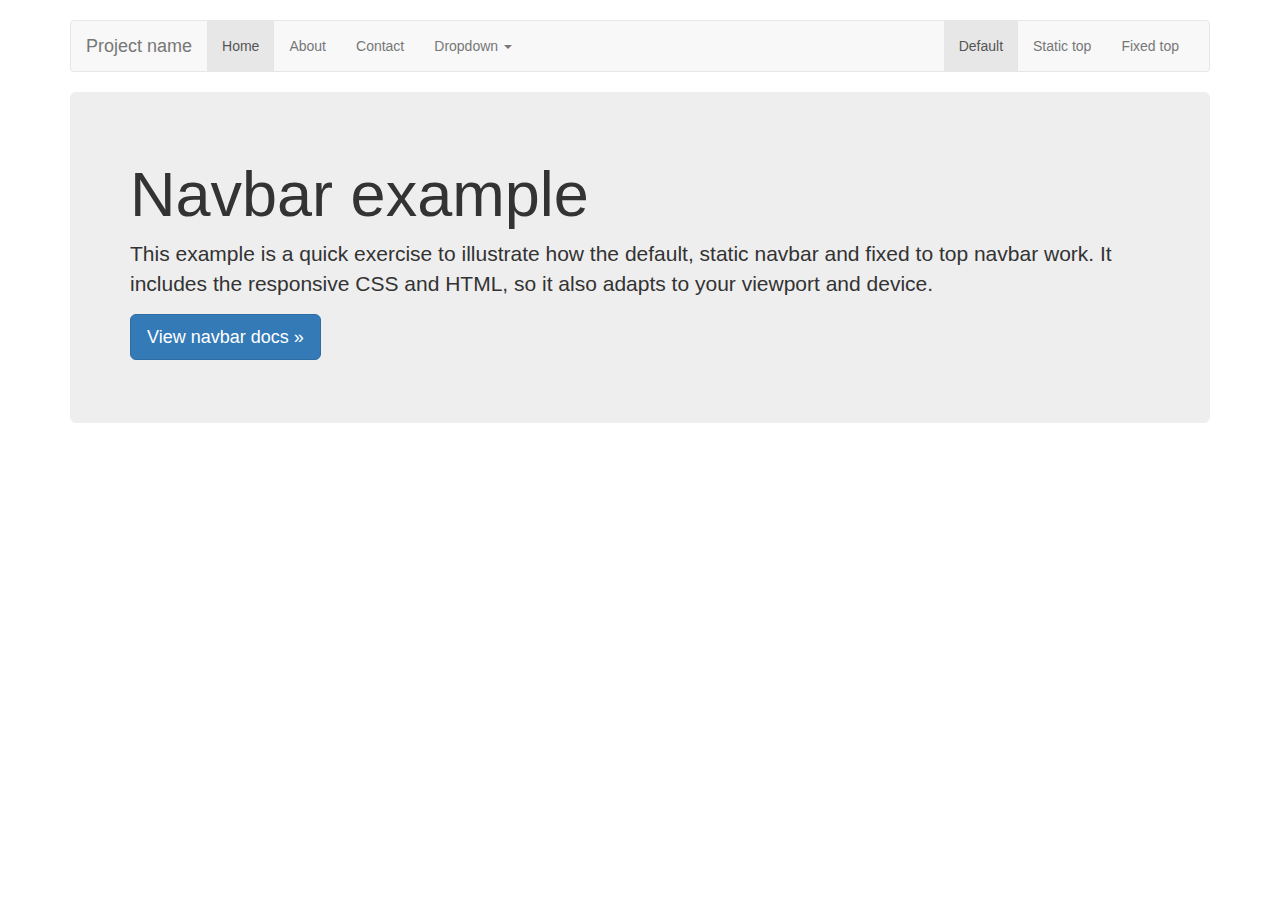
<file: root/bootstrap_2/docs/examples/navbar/index.html>
<!DOCTYPE html>
<html lang="en">
  <head>
    <meta charset="utf-8">
    <meta http-equiv="X-UA-Compatible" content="IE=edge">
    <meta name="viewport" content="width=device-width, initial-scale=1">
    <!-- The above 3 meta tags *must* come first in the head; any other head content must come *after* these tags -->
    <meta name="description" content="">
    <meta name="author" content="">
    <link rel="icon" href="../../favicon.ico">

    <title>Navbar Template for Bootstrap</title>

    <!-- Bootstrap core CSS -->
    <link href="../../dist/css/bootstrap.min.css" rel="stylesheet">

    <!-- IE10 viewport hack for Surface/desktop Windows 8 bug -->
    <link href="../../assets/css/ie10-viewport-bug-workaround.css" rel="stylesheet">

    <!-- Custom styles for this template -->
    <link href="navbar.css" rel="stylesheet">

    <!-- Just for debugging purposes. Don't actually copy these 2 lines! -->
    <!--[if lt IE 9]><script src="../../assets/js/ie8-responsive-file-warning.js"></script><![endif]-->
    <script src="../../assets/js/ie-emulation-modes-warning.js"></script>

    <!-- HTML5 shim and Respond.js for IE8 support of HTML5 elements and media queries -->
    <!--[if lt IE 9]>
      <script src="https://oss.maxcdn.com/html5shiv/3.7.3/html5shiv.min.js"></script>
      <script src="https://oss.maxcdn.com/respond/1.4.2/respond.min.js"></script>
    <![endif]-->
  </head>

  <body>

    <div class="container">

      <!-- Static navbar -->
      <nav class="navbar navbar-default">
        <div class="container-fluid">
          <div class="navbar-header">
            <button type="button" class="navbar-toggle collapsed" data-toggle="collapse" data-target="#navbar" aria-expanded="false" aria-controls="navbar">
              <span class="sr-only">Toggle navigation</span>
              <span class="icon-bar"></span>
              <span class="icon-bar"></span>
              <span class="icon-bar"></span>
            </button>
            <a class="navbar-brand" href="#">Project name</a>
          </div>
          <div id="navbar" class="navbar-collapse collapse">
            <ul class="nav navbar-nav">
              <li class="active"><a href="#">Home</a></li>
              <li><a href="#">About</a></li>
              <li><a href="#">Contact</a></li>
              <li class="dropdown">
                <a href="#" class="dropdown-toggle" data-toggle="dropdown" role="button" aria-haspopup="true" aria-expanded="false">Dropdown <span class="caret"></span></a>
                <ul class="dropdown-menu">
                  <li><a href="#">Action</a></li>
                  <li><a href="#">Another action</a></li>
                  <li><a href="#">Something else here</a></li>
                  <li role="separator" class="divider"></li>
                  <li class="dropdown-header">Nav header</li>
                  <li><a href="#">Separated link</a></li>
                  <li><a href="#">One more separated link</a></li>
                </ul>
              </li>
            </ul>
            <ul class="nav navbar-nav navbar-right">
              <li class="active"><a href="./">Default <span class="sr-only">(current)</span></a></li>
              <li><a href="../navbar-static-top/">Static top</a></li>
              <li><a href="../navbar-fixed-top/">Fixed top</a></li>
            </ul>
          </div><!--/.nav-collapse -->
        </div><!--/.container-fluid -->
      </nav>

      <!-- Main component for a primary marketing message or call to action -->
      <div class="jumbotron">
        <h1>Navbar example</h1>
        <p>This example is a quick exercise to illustrate how the default, static navbar and fixed to top navbar work. It includes the responsive CSS and HTML, so it also adapts to your viewport and device.</p>
        <p>
          <a class="btn btn-lg btn-primary" href="../../components/#navbar" role="button">View navbar docs &raquo;</a>
        </p>
      </div>

    </div> <!-- /container -->


    <!-- Bootstrap core JavaScript
    ================================================== -->
    <!-- Placed at the end of the document so the pages load faster -->
    <script src="https://ajax.googleapis.com/ajax/libs/jquery/1.12.4/jquery.min.js"></script>
    <script>window.jQuery || document.write('<script src="../../assets/js/vendor/jquery.min.js"><\/script>')</script>
    <script src="../../dist/js/bootstrap.min.js"></script>
    <!-- IE10 viewport hack for Surface/desktop Windows 8 bug -->
    <script src="../../assets/js/ie10-viewport-bug-workaround.js"></script>
  </body>
</html>
</file>
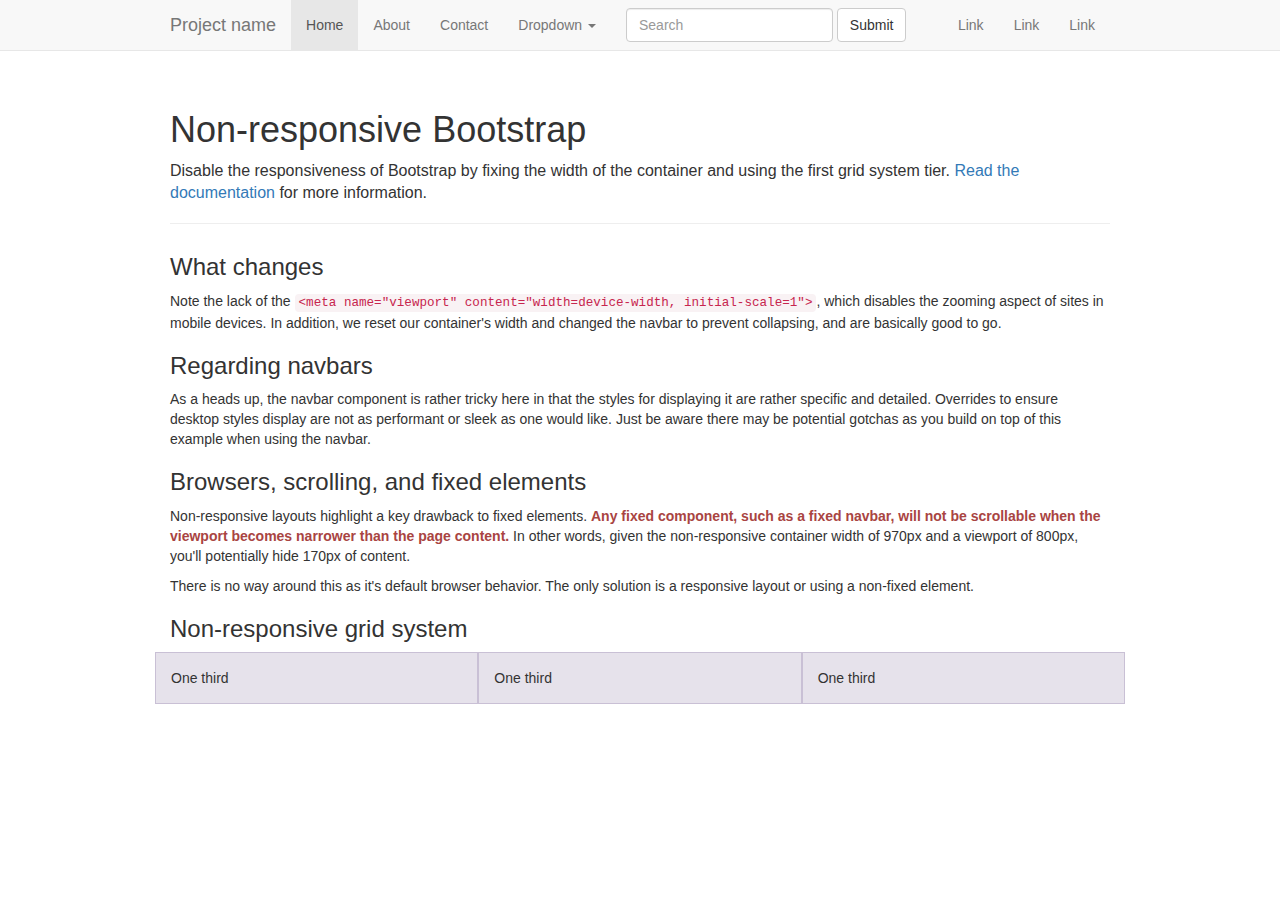
<file: root/bootstrap_2/docs/examples/non-responsive/index.html>
<!DOCTYPE html>
<html lang="en">
  <head>
    <meta charset="utf-8">
    <meta http-equiv="X-UA-Compatible" content="IE=edge">
    <!-- The above 2 meta tags *must* come first in the head; any other head content must come *after* these tags -->
    <meta name="description" content="">
    <meta name="author" content="">

    <!-- Note there is no responsive meta tag here -->

    <link rel="icon" href="../../favicon.ico">

    <title>Non-responsive Template for Bootstrap</title>

    <!-- Bootstrap core CSS -->
    <link href="../../dist/css/bootstrap.min.css" rel="stylesheet">

    <!-- IE10 viewport hack for Surface/desktop Windows 8 bug -->
    <link href="../../assets/css/ie10-viewport-bug-workaround.css" rel="stylesheet">

    <!-- Custom styles for this template -->
    <link href="non-responsive.css" rel="stylesheet">

    <!-- Just for debugging purposes. Don't actually copy these 2 lines! -->
    <!--[if lt IE 9]><script src="../../assets/js/ie8-responsive-file-warning.js"></script><![endif]-->
    <script src="../../assets/js/ie-emulation-modes-warning.js"></script>

    <!-- HTML5 shim and Respond.js for IE8 support of HTML5 elements and media queries -->
    <!--[if lt IE 9]>
      <script src="https://oss.maxcdn.com/html5shiv/3.7.3/html5shiv.min.js"></script>
      <script src="https://oss.maxcdn.com/respond/1.4.2/respond.min.js"></script>
    <![endif]-->
  </head>

  <body>

    <!-- Fixed navbar -->
    <nav class="navbar navbar-default navbar-fixed-top">
      <div class="container">
        <div class="navbar-header">
          <!-- The mobile navbar-toggle button can be safely removed since you do not need it in a non-responsive implementation -->
          <a class="navbar-brand" href="#">Project name</a>
        </div>
        <!-- Note that the .navbar-collapse and .collapse classes have been removed from the #navbar -->
        <div id="navbar">
          <ul class="nav navbar-nav">
            <li class="active"><a href="#">Home</a></li>
            <li><a href="#about">About</a></li>
            <li><a href="#contact">Contact</a></li>
            <li class="dropdown">
              <a href="#" class="dropdown-toggle" data-toggle="dropdown" role="button" aria-haspopup="true" aria-expanded="false">Dropdown <span class="caret"></span></a>
              <ul class="dropdown-menu">
                <li><a href="#">Action</a></li>
                <li><a href="#">Another action</a></li>
                <li><a href="#">Something else here</a></li>
                <li role="separator" class="divider"></li>
                <li class="dropdown-header">Nav header</li>
                <li><a href="#">Separated link</a></li>
                <li><a href="#">One more separated link</a></li>
              </ul>
            </li>
          </ul>
          <form class="navbar-form navbar-left">
            <div class="form-group">
              <input type="text" class="form-control" placeholder="Search">
            </div>
            <button type="submit" class="btn btn-default">Submit</button>
          </form>
          <ul class="nav navbar-nav navbar-right">
            <li><a href="#">Link</a></li>
            <li><a href="#">Link</a></li>
            <li><a href="#">Link</a></li>
          </ul>
        </div><!--/.nav-collapse -->
      </div>
    </nav>

    <div class="container">

      <div class="page-header">
        <h1>Non-responsive Bootstrap</h1>
        <p class="lead">Disable the responsiveness of Bootstrap by fixing the width of the container and using the first grid system tier. <a href="http://getbootstrap.com/getting-started/#disable-responsive">Read the documentation</a> for more information.</p>
      </div>

      <h3>What changes</h3>
      <p>Note the lack of the <code>&lt;meta name="viewport" content="width=device-width, initial-scale=1"&gt;</code>, which disables the zooming aspect of sites in mobile devices. In addition, we reset our container's width and changed the navbar to prevent collapsing, and are basically good to go.</p>

      <h3>Regarding navbars</h3>
      <p>As a heads up, the navbar component is rather tricky here in that the styles for displaying it are rather specific and detailed. Overrides to ensure desktop styles display are not as performant or sleek as one would like. Just be aware there may be potential gotchas as you build on top of this example when using the navbar.</p>

      <h3>Browsers, scrolling, and fixed elements</h3>
      <p>Non-responsive layouts highlight a key drawback to fixed elements. <strong class="text-danger">Any fixed component, such as a fixed navbar, will not be scrollable when the viewport becomes narrower than the page content.</strong> In other words, given the non-responsive container width of 970px and a viewport of 800px, you'll potentially hide 170px of content.</p>
      <p>There is no way around this as it's default browser behavior. The only solution is a responsive layout or using a non-fixed element.</p>

      <h3>Non-responsive grid system</h3>
      <div class="row">
        <div class="col-xs-4">One third</div>
        <div class="col-xs-4">One third</div>
        <div class="col-xs-4">One third</div>
      </div>

    </div> <!-- /container -->


    <!-- Bootstrap core JavaScript
    ================================================== -->
    <!-- Placed at the end of the document so the pages load faster -->
    <script src="https://ajax.googleapis.com/ajax/libs/jquery/1.12.4/jquery.min.js"></script>
    <script>window.jQuery || document.write('<script src="../../assets/js/vendor/jquery.min.js"><\/script>')</script>
    <script src="../../dist/js/bootstrap.min.js"></script>
    <!-- IE10 viewport hack for Surface/desktop Windows 8 bug -->
    <script src="../../assets/js/ie10-viewport-bug-workaround.js"></script>
  </body>
</html>
</file>
<file: root/bootstrap_2/docs/examples/blog/blog.css>
/*
 * Globals
 */

body {
  font-family: Georgia, "Times New Roman", Times, serif;
  color: #555;
}

h1, .h1,
h2, .h2,
h3, .h3,
h4, .h4,
h5, .h5,
h6, .h6 {
  margin-top: 0;
  font-family: "Helvetica Neue", Helvetica, Arial, sans-serif;
  font-weight: normal;
  color: #333;
}


/*
 * Override Bootstrap's default container.
 */

@media (min-width: 1200px) {
  .container {
    width: 970px;
  }
}


/*
 * Masthead for nav
 */

.blog-masthead {
  background-color: #428bca;
  -webkit-box-shadow: inset 0 -2px 5px rgba(0,0,0,.1);
          box-shadow: inset 0 -2px 5px rgba(0,0,0,.1);
}

/* Nav links */
.blog-nav-item {
  position: relative;
  display: inline-block;
  padding: 10px;
  font-weight: 500;
  color: #cdddeb;
}
.blog-nav-item:hover,
.blog-nav-item:focus {
  color: #fff;
  text-decoration: none;
}

/* Active state gets a caret at the bottom */
.blog-nav .active {
  color: #fff;
}
.blog-nav .active:after {
  position: absolute;
  bottom: 0;
  left: 50%;
  width: 0;
  height: 0;
  margin-left: -5px;
  vertical-align: middle;
  content: " ";
  border-right: 5px solid transparent;
  border-bottom: 5px solid;
  border-left: 5px solid transparent;
}


/*
 * Blog name and description
 */

.blog-header {
  padding-top: 20px;
  padding-bottom: 20px;
}
.blog-title {
  margin-top: 30px;
  margin-bottom: 0;
  font-size: 60px;
  font-weight: normal;
}
.blog-description {
  font-size: 20px;
  color: #999;
}


/*
 * Main column and sidebar layout
 */

.blog-main {
  font-size: 18px;
  line-height: 1.5;
}

/* Sidebar modules for boxing content */
.sidebar-module {
  padding: 15px;
  margin: 0 -15px 15px;
}
.sidebar-module-inset {
  padding: 15px;
  background-color: #f5f5f5;
  border-radius: 4px;
}
.sidebar-module-inset p:last-child,
.sidebar-module-inset ul:last-child,
.sidebar-module-inset ol:last-child {
  margin-bottom: 0;
}


/* Pagination */
.pager {
  margin-bottom: 60px;
  text-align: left;
}
.pager > li > a {
  width: 140px;
  padding: 10px 20px;
  text-align: center;
  border-radius: 30px;
}


/*
 * Blog posts
 */

.blog-post {
  margin-bottom: 60px;
}
.blog-post-title {
  margin-bottom: 5px;
  font-size: 40px;
}
.blog-post-meta {
  margin-bottom: 20px;
  color: #999;
}


/*
 * Footer
 */

.blog-footer {
  padding: 40px 0;
  color: #999;
  text-align: center;
  background-color: #f9f9f9;
  border-top: 1px solid #e5e5e5;
}
.blog-footer p:last-child {
  margin-bottom: 0;
}
</file>
<file: root/bootstrap_2/docs/examples/carousel/carousel.css>
/* GLOBAL STYLES
-------------------------------------------------- */
/* Padding below the footer and lighter body text */

body {
  padding-bottom: 40px;
  color: #5a5a5a;
}


/* CUSTOMIZE THE NAVBAR
-------------------------------------------------- */

/* Special class on .container surrounding .navbar, used for positioning it into place. */
.navbar-wrapper {
  position: absolute;
  top: 0;
  right: 0;
  left: 0;
  z-index: 20;
}

/* Flip around the padding for proper display in narrow viewports */
.navbar-wrapper > .container {
  padding-right: 0;
  padding-left: 0;
}
.navbar-wrapper .navbar {
  padding-right: 15px;
  padding-left: 15px;
}
.navbar-wrapper .navbar .container {
  width: auto;
}


/* CUSTOMIZE THE CAROUSEL
-------------------------------------------------- */

/* Carousel base class */
.carousel {
  height: 500px;
  margin-bottom: 60px;
}
/* Since positioning the image, we need to help out the caption */
.carousel-caption {
  z-index: 10;
}

/* Declare heights because of positioning of img element */
.carousel .item {
  height: 500px;
  background-color: #777;
}
.carousel-inner > .item > img {
  position: absolute;
  top: 0;
  left: 0;
  min-width: 100%;
  height: 500px;
}


/* MARKETING CONTENT
-------------------------------------------------- */

/* Center align the text within the three columns below the carousel */
.marketing .col-lg-4 {
  margin-bottom: 20px;
  text-align: center;
}
.marketing h2 {
  font-weight: normal;
}
.marketing .col-lg-4 p {
  margin-right: 10px;
  margin-left: 10px;
}


/* Featurettes
------------------------- */

.featurette-divider {
  margin: 80px 0; /* Space out the Bootstrap <hr> more */
}

/* Thin out the marketing headings */
.featurette-heading {
  font-weight: 300;
  line-height: 1;
  letter-spacing: -1px;
}


/* RESPONSIVE CSS
-------------------------------------------------- */

@media (min-width: 768px) {
  /* Navbar positioning foo */
  .navbar-wrapper {
    margin-top: 20px;
  }
  .navbar-wrapper .container {
    padding-right: 15px;
    padding-left: 15px;
  }
  .navbar-wrapper .navbar {
    padding-right: 0;
    padding-left: 0;
  }

  /* The navbar becomes detached from the top, so we round the corners */
  .navbar-wrapper .navbar {
    border-radius: 4px;
  }

  /* Bump up size of carousel content */
  .carousel-caption p {
    margin-bottom: 20px;
    font-size: 21px;
    line-height: 1.4;
  }

  .featurette-heading {
    font-size: 50px;
  }
}

@media (min-width: 992px) {
  .featurette-heading {
    margin-top: 120px;
  }
}
</file>
<file: root/bootstrap_2/docs/examples/cover/cover.css>
/*
 * Globals
 */

/* Links */
a,
a:focus,
a:hover {
  color: #fff;
}

/* Custom default button */
.btn-default,
.btn-default:hover,
.btn-default:focus {
  color: #333;
  text-shadow: none; /* Prevent inheritance from `body` */
  background-color: #fff;
  border: 1px solid #fff;
}


/*
 * Base structure
 */

html,
body {
  height: 100%;
  background-color: #333;
}
body {
  color: #fff;
  text-align: center;
  text-shadow: 0 1px 3px rgba(0,0,0,.5);
}

/* Extra markup and styles for table-esque vertical and horizontal centering */
.site-wrapper {
  display: table;
  width: 100%;
  height: 100%; /* For at least Firefox */
  min-height: 100%;
  -webkit-box-shadow: inset 0 0 100px rgba(0,0,0,.5);
          box-shadow: inset 0 0 100px rgba(0,0,0,.5);
}
.site-wrapper-inner {
  display: table-cell;
  vertical-align: top;
}
.cover-container {
  margin-right: auto;
  margin-left: auto;
}

/* Padding for spacing */
.inner {
  padding: 30px;
}


/*
 * Header
 */
.masthead-brand {
  margin-top: 10px;
  margin-bottom: 10px;
}

.masthead-nav > li {
  display: inline-block;
}
.masthead-nav > li + li {
  margin-left: 20px;
}
.masthead-nav > li > a {
  padding-right: 0;
  padding-left: 0;
  font-size: 16px;
  font-weight: bold;
  color: #fff; /* IE8 proofing */
  color: rgba(255,255,255,.75);
  border-bottom: 2px solid transparent;
}
.masthead-nav > li > a:hover,
.masthead-nav > li > a:focus {
  background-color: transparent;
  border-bottom-color: #a9a9a9;
  border-bottom-color: rgba(255,255,255,.25);
}
.masthead-nav > .active > a,
.masthead-nav > .active > a:hover,
.masthead-nav > .active > a:focus {
  color: #fff;
  border-bottom-color: #fff;
}

@media (min-width: 768px) {
  .masthead-brand {
    float: left;
  }
  .masthead-nav {
    float: right;
  }
}


/*
 * Cover
 */

.cover {
  padding: 0 20px;
}
.cover .btn-lg {
  padding: 10px 20px;
  font-weight: bold;
}


/*
 * Footer
 */

.mastfoot {
  color: #999; /* IE8 proofing */
  color: rgba(255,255,255,.5);
}


/*
 * Affix and center
 */

@media (min-width: 768px) {
  /* Pull out the header and footer */
  .masthead {
    position: fixed;
    top: 0;
  }
  .mastfoot {
    position: fixed;
    bottom: 0;
  }
  /* Start the vertical centering */
  .site-wrapper-inner {
    vertical-align: middle;
  }
  /* Handle the widths */
  .masthead,
  .mastfoot,
  .cover-container {
    width: 100%; /* Must be percentage or pixels for horizontal alignment */
  }
}

@media (min-width: 992px) {
  .masthead,
  .mastfoot,
  .cover-container {
    width: 700px;
  }
}
</file>
<file: root/bootstrap_2/docs/examples/dashboard/dashboard.css>
/*
 * Base structure
 */

/* Move down content because we have a fixed navbar that is 50px tall */
body {
  padding-top: 50px;
}


/*
 * Global add-ons
 */

.sub-header {
  padding-bottom: 10px;
  border-bottom: 1px solid #eee;
}

/*
 * Top navigation
 * Hide default border to remove 1px line.
 */
.navbar-fixed-top {
  border: 0;
}

/*
 * Sidebar
 */

/* Hide for mobile, show later */
.sidebar {
  display: none;
}
@media (min-width: 768px) {
  .sidebar {
    position: fixed;
    top: 51px;
    bottom: 0;
    left: 0;
    z-index: 1000;
    display: block;
    padding: 20px;
    overflow-x: hidden;
    overflow-y: auto; /* Scrollable contents if viewport is shorter than content. */
    background-color: #f5f5f5;
    border-right: 1px solid #eee;
  }
}

/* Sidebar navigation */
.nav-sidebar {
  margin-right: -21px; /* 20px padding + 1px border */
  margin-bottom: 20px;
  margin-left: -20px;
}
.nav-sidebar > li > a {
  padding-right: 20px;
  padding-left: 20px;
}
.nav-sidebar > .active > a,
.nav-sidebar > .active > a:hover,
.nav-sidebar > .active > a:focus {
  color: #fff;
  background-color: #428bca;
}


/*
 * Main content
 */

.main {
  padding: 20px;
}
@media (min-width: 768px) {
  .main {
    padding-right: 40px;
    padding-left: 40px;
  }
}
.main .page-header {
  margin-top: 0;
}


/*
 * Placeholder dashboard ideas
 */

.placeholders {
  margin-bottom: 30px;
  text-align: center;
}
.placeholders h4 {
  margin-bottom: 0;
}
.placeholder {
  margin-bottom: 20px;
}
.placeholder img {
  display: inline-block;
  border-radius: 50%;
}
</file>
<file: root/bootstrap_2/docs/examples/grid/grid.css>
h4 {
  margin-top: 25px;
}
.row {
  margin-bottom: 20px;
}
.row .row {
  margin-top: 10px;
  margin-bottom: 0;
}
[class*="col-"] {
  padding-top: 15px;
  padding-bottom: 15px;
  background-color: #eee;
  background-color: rgba(86,61,124,.15);
  border: 1px solid #ddd;
  border: 1px solid rgba(86,61,124,.2);
}

hr {
  margin-top: 40px;
  margin-bottom: 40px;
}
</file>
<file: root/bootstrap_2/docs/examples/jumbotron-narrow/jumbotron-narrow.css>
/* Space out content a bit */
body {
  padding-top: 20px;
  padding-bottom: 20px;
}

/* Everything but the jumbotron gets side spacing for mobile first views */
.header,
.marketing,
.footer {
  padding-right: 15px;
  padding-left: 15px;
}

/* Custom page header */
.header {
  padding-bottom: 20px;
  border-bottom: 1px solid #e5e5e5;
}
/* Make the masthead heading the same height as the navigation */
.header h3 {
  margin-top: 0;
  margin-bottom: 0;
  line-height: 40px;
}

/* Custom page footer */
.footer {
  padding-top: 19px;
  color: #777;
  border-top: 1px solid #e5e5e5;
}

/* Customize container */
@media (min-width: 768px) {
  .container {
    max-width: 730px;
  }
}
.container-narrow > hr {
  margin: 30px 0;
}

/* Main marketing message and sign up button */
.jumbotron {
  text-align: center;
  border-bottom: 1px solid #e5e5e5;
}
.jumbotron .btn {
  padding: 14px 24px;
  font-size: 21px;
}

/* Supporting marketing content */
.marketing {
  margin: 40px 0;
}
.marketing p + h4 {
  margin-top: 28px;
}

/* Responsive: Portrait tablets and up */
@media screen and (min-width: 768px) {
  /* Remove the padding we set earlier */
  .header,
  .marketing,
  .footer {
    padding-right: 0;
    padding-left: 0;
  }
  /* Space out the masthead */
  .header {
    margin-bottom: 30px;
  }
  /* Remove the bottom border on the jumbotron for visual effect */
  .jumbotron {
    border-bottom: 0;
  }
}
</file>
<file: root/bootstrap_2/docs/examples/jumbotron/jumbotron.css>
/* Move down content because we have a fixed navbar that is 50px tall */
body {
  padding-top: 50px;
  padding-bottom: 20px;
}
</file>
<file: root/bootstrap_2/docs/examples/justified-nav/justified-nav.css>
body {
  padding-top: 20px;
}

.footer {
  padding-top: 40px;
  padding-bottom: 40px;
  margin-top: 40px;
  border-top: 1px solid #eee;
}

/* Main marketing message and sign up button */
.jumbotron {
  text-align: center;
  background-color: transparent;
}
.jumbotron .btn {
  padding: 14px 24px;
  font-size: 21px;
}

/* Customize the nav-justified links to be fill the entire space of the .navbar */

.nav-justified {
  background-color: #eee;
  border: 1px solid #ccc;
  border-radius: 5px;
}
.nav-justified > li > a {
  padding-top: 15px;
  padding-bottom: 15px;
  margin-bottom: 0;
  font-weight: bold;
  color: #777;
  text-align: center;
  background-color: #e5e5e5; /* Old browsers */
  background-image: -webkit-gradient(linear, left top, left bottom, from(#f5f5f5), to(#e5e5e5));
  background-image: -webkit-linear-gradient(top, #f5f5f5 0%, #e5e5e5 100%);
  background-image:      -o-linear-gradient(top, #f5f5f5 0%, #e5e5e5 100%);
  background-image:         linear-gradient(to bottom, #f5f5f5 0%,#e5e5e5 100%);
  filter: progid:DXImageTransform.Microsoft.gradient( startColorstr='#f5f5f5', endColorstr='#e5e5e5',GradientType=0 ); /* IE6-9 */
  background-repeat: repeat-x; /* Repeat the gradient */
  border-bottom: 1px solid #d5d5d5;
}
.nav-justified > .active > a,
.nav-justified > .active > a:hover,
.nav-justified > .active > a:focus {
  background-color: #ddd;
  background-image: none;
  -webkit-box-shadow: inset 0 3px 7px rgba(0,0,0,.15);
          box-shadow: inset 0 3px 7px rgba(0,0,0,.15);
}
.nav-justified > li:first-child > a {
  border-radius: 5px 5px 0 0;
}
.nav-justified > li:last-child > a {
  border-bottom: 0;
  border-radius: 0 0 5px 5px;
}

@media (min-width: 768px) {
  .nav-justified {
    max-height: 52px;
  }
  .nav-justified > li > a {
    border-right: 1px solid #d5d5d5;
    border-left: 1px solid #fff;
  }
  .nav-justified > li:first-child > a {
    border-left: 0;
    border-radius: 5px 0 0 5px;
  }
  .nav-justified > li:last-child > a {
    border-right: 0;
    border-radius: 0 5px 5px 0;
  }
}

/* Responsive: Portrait tablets and up */
@media screen and (min-width: 768px) {
  /* Remove the padding we set earlier */
  .masthead,
  .marketing,
  .footer {
    padding-right: 0;
    padding-left: 0;
  }
}
</file>
<file: root/bootstrap_2/docs/examples/navbar-fixed-top/navbar-fixed-top.css>
body {
  min-height: 2000px;
  padding-top: 70px;
}
</file>
<file: root/bootstrap_2/docs/examples/navbar-static-top/navbar-static-top.css>
body {
  min-height: 2000px;
}

.navbar-static-top {
  margin-bottom: 19px;
}
</file>
<file: root/bootstrap_2/docs/examples/navbar/navbar.css>
body {
  padding-top: 20px;
  padding-bottom: 20px;
}

.navbar {
  margin-bottom: 20px;
}
</file>
<file: root/bootstrap_2/docs/examples/non-responsive/non-responsive.css>
/* Template-specific stuff
 *
 * Customizations just for the template; these are not necessary for anything
 * with disabling the responsiveness.
 */

/* Account for fixed navbar */
body {
  padding-top: 70px;
  padding-bottom: 30px;
}

body,
.navbar-fixed-top,
.navbar-fixed-bottom {
  min-width: 970px;
}

/* Don't let the lead text change font-size. */
.lead {
  font-size: 16px;
}

/* Finesse the page header spacing */
.page-header {
  margin-bottom: 30px;
}
.page-header .lead {
  margin-bottom: 10px;
}


/* Non-responsive overrides
 *
 * Utilize the following CSS to disable the responsive-ness of the container,
 * grid system, and navbar.
 */

/* Reset the container */
.container {
  width: 970px;
  max-width: none !important;
}

/* Demonstrate the grids */
.col-xs-4 {
  padding-top: 15px;
  padding-bottom: 15px;
  background-color: #eee;
  background-color: rgba(86,61,124,.15);
  border: 1px solid #ddd;
  border: 1px solid rgba(86,61,124,.2);
}

.container .navbar-header,
.container .navbar-collapse {
  margin-right: 0;
  margin-left: 0;
}

/* Always float the navbar header */
.navbar-header {
  float: left;
}

/* Undo the collapsing navbar */
.navbar-collapse {
  display: block !important;
  height: auto !important;
  padding-bottom: 0;
  overflow: visible !important;
  visibility: visible !important;
}

.navbar-toggle {
  display: none;
}
.navbar-collapse {
  border-top: 0;
}

.navbar-brand {
  margin-left: -15px;
}

/* Always apply the floated nav */
.navbar-nav {
  float: left;
  margin: 0;
}
.navbar-nav > li {
  float: left;
}
.navbar-nav > li > a {
  padding: 15px;
}

/* Redeclare since we override the float above */
.navbar-nav.navbar-right {
  float: right;
}

/* Undo custom dropdowns */
.navbar .navbar-nav .open .dropdown-menu {
  position: absolute;
  float: left;
  background-color: #fff;
  border: 1px solid #ccc;
  border: 1px solid rgba(0, 0, 0, .15);
  border-width: 0 1px 1px;
  border-radius: 0 0 4px 4px;
  -webkit-box-shadow: 0 6px 12px rgba(0, 0, 0, .175);
          box-shadow: 0 6px 12px rgba(0, 0, 0, .175);
}
.navbar-default .navbar-nav .open .dropdown-menu > li > a {
  color: #333;
}
.navbar .navbar-nav .open .dropdown-menu > li > a:hover,
.navbar .navbar-nav .open .dropdown-menu > li > a:focus,
.navbar .navbar-nav .open .dropdown-menu > .active > a,
.navbar .navbar-nav .open .dropdown-menu > .active > a:hover,
.navbar .navbar-nav .open .dropdown-menu > .active > a:focus {
  color: #fff !important;
  background-color: #428bca !important;
}
.navbar .navbar-nav .open .dropdown-menu > .disabled > a,
.navbar .navbar-nav .open .dropdown-menu > .disabled > a:hover,
.navbar .navbar-nav .open .dropdown-menu > .disabled > a:focus {
  color: #999 !important;
  background-color: transparent !important;
}

/* Undo form expansion */
.navbar-form {
  float: left;
  width: auto;
  padding-top: 0;
  padding-bottom: 0;
  margin-right: 0;
  margin-left: 0;
  border: 0;
  -webkit-box-shadow: none;
          box-shadow: none;
}

/* Copy-pasted from forms.less since we mixin the .form-inline styles. */
.navbar-form .form-group {
  display: inline-block;
  margin-bottom: 0;
  vertical-align: middle;
}

.navbar-form .form-control {
  display: inline-block;
  width: auto;
  vertical-align: middle;
}

.navbar-form .form-control-static {
  display: inline-block;
}

.navbar-form .input-group {
  display: inline-table;
  vertical-align: middle;
}

.navbar-form .input-group .input-group-addon,
.navbar-form .input-group .input-group-btn,
.navbar-form .input-group .form-control {
  width: auto;
}

.navbar-form .input-group > .form-control {
  width: 100%;
}

.navbar-form .control-label {
  margin-bottom: 0;
  vertical-align: middle;
}

.navbar-form .radio,
.navbar-form .checkbox {
  display: inline-block;
  margin-top: 0;
  margin-bottom: 0;
  vertical-align: middle;
}

.navbar-form .radio label,
.navbar-form .checkbox label {
  padding-left: 0;
}

.navbar-form .radio input[type="radio"],
.navbar-form .checkbox input[type="checkbox"] {
  position: relative;
  margin-left: 0;
}

.navbar-form .has-feedback .form-control-feedback {
  top: 0;
}

/* Undo inline form compaction on small screens */
.form-inline .form-group {
  display: inline-block;
  margin-bottom: 0;
  vertical-align: middle;
}

.form-inline .form-control {
  display: inline-block;
  width: auto;
  vertical-align: middle;
}

.form-inline .form-control-static {
  display: inline-block;
}

.form-inline .input-group {
  display: inline-table;
  vertical-align: middle;
}
.form-inline .input-group .input-group-addon,
.form-inline .input-group .input-group-btn,
.form-inline .input-group .form-control {
  width: auto;
}

.form-inline .input-group > .form-control {
  width: 100%;
}

.form-inline .control-label {
  margin-bottom: 0;
  vertical-align: middle;
}

.form-inline .radio,
.form-inline .checkbox {
  display: inline-block;
  margin-top: 0;
  margin-bottom: 0;
  vertical-align: middle;
}
.form-inline .radio label,
.form-inline .checkbox label {
  padding-left: 0;
}

.form-inline .radio input[type="radio"],
.form-inline .checkbox input[type="checkbox"] {
  position: relative;
  margin-left: 0;
}

.form-inline .has-feedback .form-control-feedback {
  top: 0;
}
</file>
<file: root/bootstrap_2/js/tests/vendor/qunit.css>
/*!
 * QUnit 1.22.0
 * https://qunitjs.com/
 *
 * Copyright jQuery Foundation and other contributors
 * Released under the MIT license
 * https://jquery.org/license
 *
 * Date: 2016-02-23T15:57Z
 */

/** Font Family and Sizes */

#qunit-tests, #qunit-header, #qunit-banner, #qunit-testrunner-toolbar, #qunit-filteredTest, #qunit-userAgent, #qunit-testresult {
	font-family: "Helvetica Neue Light", "HelveticaNeue-Light", "Helvetica Neue", Calibri, Helvetica, Arial, sans-serif;
}

#qunit-testrunner-toolbar, #qunit-filteredTest, #qunit-userAgent, #qunit-testresult, #qunit-tests li { font-size: small; }
#qunit-tests { font-size: smaller; }


/** Resets */

#qunit-tests, #qunit-header, #qunit-banner, #qunit-filteredTest, #qunit-userAgent, #qunit-testresult, #qunit-modulefilter {
	margin: 0;
	padding: 0;
}


/** Header */

#qunit-header {
	padding: 0.5em 0 0.5em 1em;

	color: #8699A4;
	background-color: #0D3349;

	font-size: 1.5em;
	line-height: 1em;
	font-weight: 400;

	border-radius: 5px 5px 0 0;
}

#qunit-header a {
	text-decoration: none;
	color: #C2CCD1;
}

#qunit-header a:hover,
#qunit-header a:focus {
	color: #FFF;
}

#qunit-testrunner-toolbar label {
	display: inline-block;
	padding: 0 0.5em 0 0.1em;
}

#qunit-banner {
	height: 5px;
}

#qunit-testrunner-toolbar {
	padding: 0.5em 1em 0.5em 1em;
	color: #5E740B;
	background-color: #EEE;
	overflow: hidden;
}

#qunit-filteredTest {
	padding: 0.5em 1em 0.5em 1em;
	background-color: #F4FF77;
	color: #366097;
}

#qunit-userAgent {
	padding: 0.5em 1em 0.5em 1em;
	background-color: #2B81AF;
	color: #FFF;
	text-shadow: rgba(0, 0, 0, 0.5) 2px 2px 1px;
}

#qunit-modulefilter-container {
	float: right;
	padding: 0.2em;
}

.qunit-url-config {
	display: inline-block;
	padding: 0.1em;
}

.qunit-filter {
	display: block;
	float: right;
	margin-left: 1em;
}

/** Tests: Pass/Fail */

#qunit-tests {
	list-style-position: inside;
}

#qunit-tests li {
	padding: 0.4em 1em 0.4em 1em;
	border-bottom: 1px solid #FFF;
	list-style-position: inside;
}

#qunit-tests > li {
	display: none;
}

#qunit-tests li.running,
#qunit-tests li.pass,
#qunit-tests li.fail,
#qunit-tests li.skipped {
	display: list-item;
}

#qunit-tests.hidepass {
	position: relative;
}

#qunit-tests.hidepass li.running,
#qunit-tests.hidepass li.pass {
	visibility: hidden;
	position: absolute;
	width:   0;
	height:  0;
	padding: 0;
	border:  0;
	margin:  0;
}

#qunit-tests li strong {
	cursor: pointer;
}

#qunit-tests li.skipped strong {
	cursor: default;
}

#qunit-tests li a {
	padding: 0.5em;
	color: #C2CCD1;
	text-decoration: none;
}

#qunit-tests li p a {
	padding: 0.25em;
	color: #6B6464;
}
#qunit-tests li a:hover,
#qunit-tests li a:focus {
	color: #000;
}

#qunit-tests li .runtime {
	float: right;
	font-size: smaller;
}

.qunit-assert-list {
	margin-top: 0.5em;
	padding: 0.5em;

	background-color: #FFF;

	border-radius: 5px;
}

.qunit-source {
	margin: 0.6em 0 0.3em;
}

.qunit-collapsed {
	display: none;
}

#qunit-tests table {
	border-collapse: collapse;
	margin-top: 0.2em;
}

#qunit-tests th {
	text-align: right;
	vertical-align: top;
	padding: 0 0.5em 0 0;
}

#qunit-tests td {
	vertical-align: top;
}

#qunit-tests pre {
	margin: 0;
	white-space: pre-wrap;
	word-wrap: break-word;
}

#qunit-tests del {
	background-color: #E0F2BE;
	color: #374E0C;
	text-decoration: none;
}

#qunit-tests ins {
	background-color: #FFCACA;
	color: #500;
	text-decoration: none;
}

/*** Test Counts */

#qunit-tests b.counts                       { color: #000; }
#qunit-tests b.passed                       { color: #5E740B; }
#qunit-tests b.failed                       { color: #710909; }

#qunit-tests li li {
	padding: 5px;
	background-color: #FFF;
	border-bottom: none;
	list-style-position: inside;
}

/*** Passing Styles */

#qunit-tests li li.pass {
	color: #3C510C;
	background-color: #FFF;
	border-left: 10px solid #C6E746;
}

#qunit-tests .pass                          { color: #528CE0; background-color: #D2E0E6; }
#qunit-tests .pass .test-name               { color: #366097; }

#qunit-tests .pass .test-actual,
#qunit-tests .pass .test-expected           { color: #999; }

#qunit-banner.qunit-pass                    { background-color: #C6E746; }

/*** Failing Styles */

#qunit-tests li li.fail {
	color: #710909;
	background-color: #FFF;
	border-left: 10px solid #EE5757;
	white-space: pre;
}

#qunit-tests > li:last-child {
	border-radius: 0 0 5px 5px;
}

#qunit-tests .fail                          { color: #000; background-color: #EE5757; }
#qunit-tests .fail .test-name,
#qunit-tests .fail .module-name             { color: #000; }

#qunit-tests .fail .test-actual             { color: #EE5757; }
#qunit-tests .fail .test-expected           { color: #008000; }

#qunit-banner.qunit-fail                    { background-color: #EE5757; }

/*** Skipped tests */

#qunit-tests .skipped {
	background-color: #EBECE9;
}

#qunit-tests .qunit-skipped-label {
	background-color: #F4FF77;
	display: inline-block;
	font-style: normal;
	color: #366097;
	line-height: 1.8em;
	padding: 0 0.5em;
	margin: -0.4em 0.4em -0.4em 0;
}

/** Result */

#qunit-testresult {
	padding: 0.5em 1em 0.5em 1em;

	color: #2B81AF;
	background-color: #D2E0E6;

	border-bottom: 1px solid #FFF;
}
#qunit-testresult .module-name {
	font-weight: 700;
}

/** Fixture */

#qunit-fixture {
	position: absolute;
	top: -10000px;
	left: -10000px;
	width: 1000px;
	height: 1000px;
}
</file>
<file: root/bootstrap_2/docs/assets/css/ie10-viewport-bug-workaround.css>
/*!
 * IE10 viewport hack for Surface/desktop Windows 8 bug
 * Copyright 2014-2015 Twitter, Inc.
 * Licensed under MIT (https://github.com/twbs/bootstrap/blob/master/LICENSE)
 */

/*
 * See the Getting Started docs for more information:
 * http://getbootstrap.com/getting-started/#support-ie10-width
 */
@-ms-viewport     { width: device-width; }
@-o-viewport      { width: device-width; }
@viewport         { width: device-width; }
</file>
